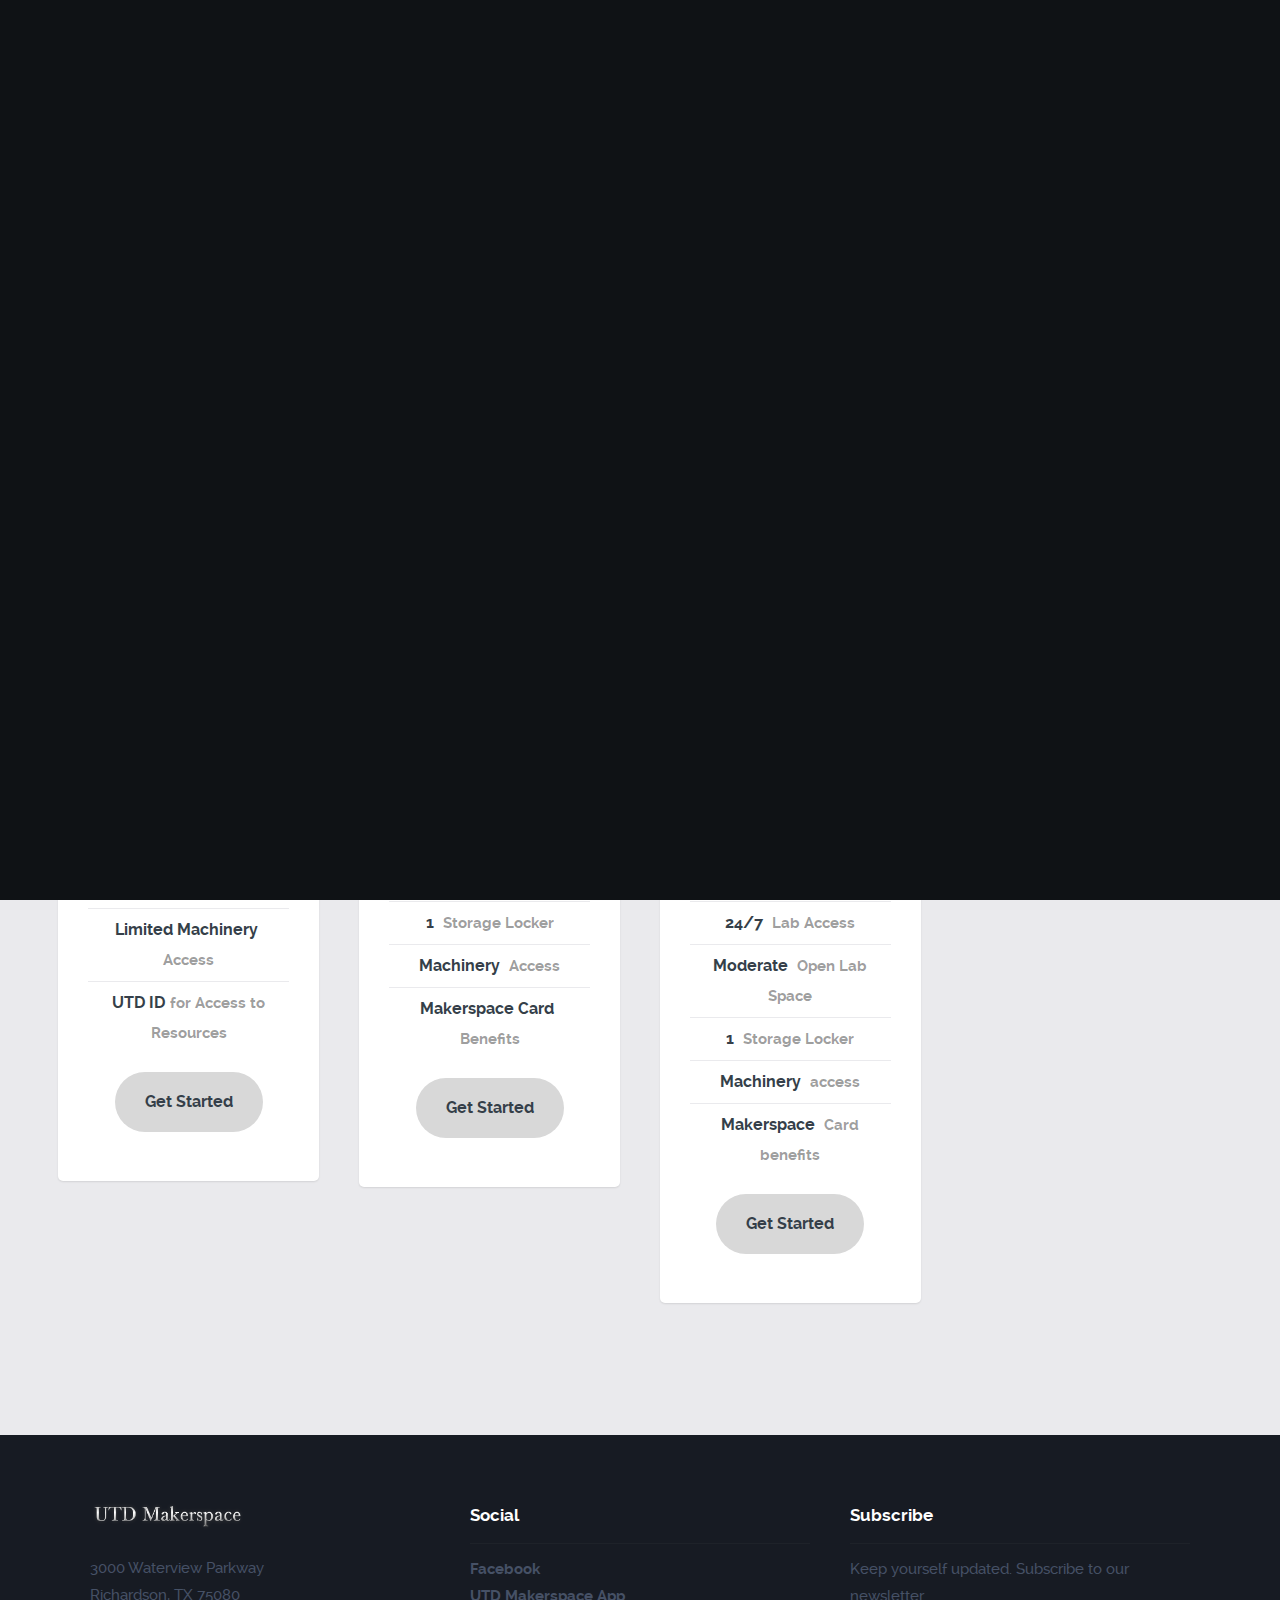
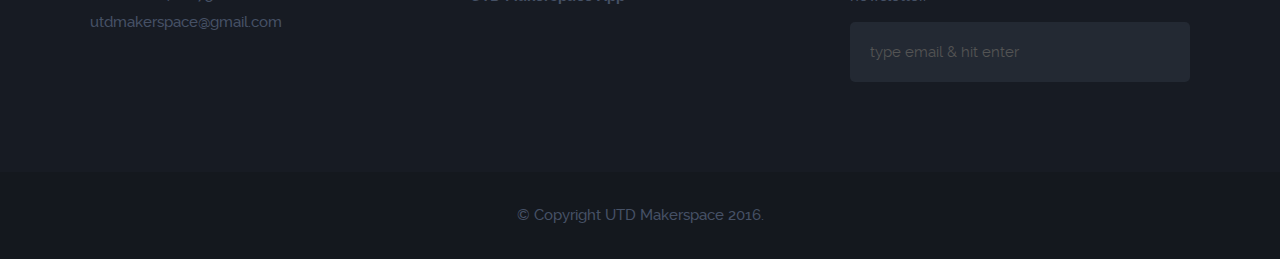
<file: STM.html>
<!DOCTYPE html>
<!--[if IE 8 ]><html class="no-js oldie ie8" lang="en"> <![endif]-->
<!--[if IE 9 ]><html class="no-js oldie ie9" lang="en"> <![endif]-->
<!--[if (gte IE 9)|!(IE)]><!--><html class="no-js" lang="en"> <!--<![endif]-->
<head>

   <!--- basic page needs
   ================================================== -->
   <meta charset="utf-8">
	<title>UTD Makerspace</title>
	<meta name="description" content="">  
	<meta name="author" content="">

   <!-- mobile specific metas
   ================================================== -->
	<meta name="viewport" content="width=device-width, initial-scale=1, maximum-scale=1">

 	<!-- CSS
   ================================================== -->
   <link rel="stylesheet" href="css/base.css">  
   <link rel="stylesheet" href="css/main.css">
   <link rel="stylesheet" href="css/vendor.css">     

   <!-- script
   ================================================== -->
	<script src="js/modernizr.js"></script>

   <!-- favicons
	================================================== -->
	<link rel="icon" type="image/png" href="alphabet-letters-U.png">

</head>

<body id="top">

	<!-- header 
   ================================================== -->
   <header>

   	<div class="row">

   		<div class="logo">
	         <a href="index.html">Lhander</a>
	      </div>

	   	<nav id="main-nav-wrap">
				<ul class="main-navigation">
					<li class="current"><a href="index.html" title="">Home</a></li>
					<li><a href="index.html#EventAnchor">Events</a>
					<li><a href="index.html#ServicesAnchor" title="">Services</a></li>
					<li><a href="index.html#faqAnchor" title="">FAQ</a></li>	
					<li class="with-sep"><a href="STM.html" title="">STM</a></li>
					<li><a href="projects.html" title="">Projects</a></li>
					<li class="highlight with-sep"><a href="http://orgsync.us12.list-manage1.com/subscribe?u=42b2ae48e2b0aa1db9ecc6339&id=40b7365fc8" title="">Sign Up</a></li>				
				</ul>
			</nav>

			<a class="menu-toggle" href="#"><span>Menu</span></a>
   		
   	</div>   	
   	
   </header> <!-- /header -->
   
    <!-- pricing
   ================================================== -->
   
<section id="pricing">

   	<div class="row section-intro">
   		<div class="col-twelve with-bottom-line">

   			<h1>Student Toolship Master (STM)</h1>

   			<p class="lead">As an STM, you can get to access the space, tools anytime and also train others to use tools.</p>
			<p class="lead">Must Complete 2 Bio-Raft and Machine Operation Traning Sessions for TCM</p>
			<p class="lead">Must Complete 7 Bio-Raft and Machine Operation Traning sessions for STM</p>

   		</div>   		
   	</div>

   	<div class="row pricing-content">

         <div class="pricing-tables block-1-4 group">

            <div class="bgrid"> 

            	<div class="price-block">

            		<div class="top-part">

	            		<h3 class="plan-title">Basic</h3>
		               <p class="plan-price"><sup>Free</sup></p>
		               

	            	</div>                

	               <div class="bottom-part">

	            		<ul class="features">
		                  <li><strong>Limited</strong> Open Lab Access</li>
		                  <li><strong>1</strong> Storage Locker</li>		                  
		                  <li><strong>Limited Machinery</strong> Access</li>		                  
		                  <li><strong>UTD ID</strong>for Access to Resources</li>
		               </ul>

		               <a class="button large" href="https://utd.bioraft.com">Get Started</a>

	            	</div>

            	</div>           	
                        
			   </div> <!-- /price-block -->

           <div class="bgrid">               

               <div class="price-block">

            		<div class="top-part">

	            		<h3 class="plan-title">Tool Certified Master (TCM)</h3>
		               <p class="plan-price"><sup>Free</sup></p>
		               

	            	</div>                

	               <div class="bottom-part">

	            		<ul class="features">
		                  <li><strong>24/7</strong> Lab Access</li>
		                  <li><strong>1</strong> Storage Locker</li>		                  
		                  <li><strong>Machinery</strong> Access</li>		                  
		                  <li><strong>Makerspace Card </strong>Benefits</li>
		               </ul>

		               <a class="button large" href="https://utd.bioraft.com">Get Started</a>

	            	</div>	            		                
            		
            	</div>                              

			   </div> <!-- /price-block --> 
			   
			<div class="bgrid">

            	<div class="price-block primary">

            		<div class="top-part" data-info="recommended">

	            		<h3 class="plan-title">Student Toolship Master(STM)</h3>
		               <p class="plan-price"><sup>Free</sup></p>


	            	</div>               

	               <div class="bottom-part">

	            		<ul class="features">
		                  <li><strong>Discounted</strong> 3D printing</li>
						  <li><strong>24/7</strong> Lab Access</li>
		                  <li><strong>Moderate</strong> Open Lab Space</li>
						  <li><strong>1</strong> Storage Locker</li>			                  
		                  <li><strong>Machinery</strong> access</li>		                  
		                  <li><strong>Makerspace</strong> Card benefits</li>
		               </ul>

		               <a class="button large" href="https://utd.bioraft.com">Get Started</a>

	            	</div>
            		
            	</div>            	                 

			  </div> <!-- /price-block -->

			                                 

			   </div> <!-- /price-block -->           

         </div> <!-- /pricing-tables --> 

      </div> <!-- /pricing-content --> 

   </section> <!-- /pricing --> 
   
<!-- footer
   ================================================== -->
   <footer>

   	<div class="footer-main">

   		<div class="row">  

	      	<div class="col-four tab-full mob-full footer-info">            

	            <div class="footer-logo"></div>

	            <p>
		        	3000 Waterview Parkway <br>
            	    Richardson, TX 75080 <br>
		        	 utdmakerspace@gmail.com  &nbsp; 
		        	</p>

		      </div> <!-- /footer-info -->


	      	<div class="col-four tab-1-3 mob-1-2 social-links">

	      		<h4>Social</h4>

	      		<ul>
	      			<li><a href="https://www.facebook.com/utdmakerspace/?ref=aymt_homepage_panel">Facebook</a></li>
					<li><a href="http://www.utdmaker.space/app.html">UTD Makerspace App</a></li>
				</ul>
	      	           	
	      	</div> <!-- /social --> 

	      	<div class="col-four tab-1-3 mob-full footer-subscribe">

	      		<h4>Subscribe</h4>

	      		<p>Keep yourself updated. Subscribe to our newsletter.</p>

	      		<div class="subscribe-form">
	      	
	      			<form id="mc-form" class="group" novalidate="true">

							<input type="email" value="" name="dEmail" class="email" id="mc-email" placeholder="type email &amp; hit enter" required=""> 
	   		
			   			<input type="submit" name="subscribe" >
		   	
		   				<label for="mc-email" class="subscribe-message"></label>
			
						</form>

	      		</div>	      		
	      	           	
	      	</div> <!-- /subscribe -->         

	      </div> <!-- /row -->

   	</div> <!-- /footer-main -->


      <div class="footer-bottom">

      	<div class="row">

      		<div class="col-twelve">
	      		<div class="copyright">
		         	<span>© Copyright UTD Makerspace 2016.</span>       	
		         </div>

		         <div id="go-top" style="display: block;">
		            <a class="smoothscroll" title="Back to Top" href="#top"><i class="icon ion-android-arrow-up"></i></a>
		         </div>         
	      	</div>

      	</div> <!-- /footer-bottom -->     	

      </div>

   </footer>  

   <div id="preloader"> 
    	<div id="loader"></div>
   </div> 

   <!-- Java Script
   ================================================== --> 
   <script src="js/jquery-1.11.3.min.js"></script>
   <script src="js/jquery-migrate-1.2.1.min.js"></script>
   <script src="js/plugins.js"></script>
   <script src="js/main.js"></script>

</body>

</html>
</file>
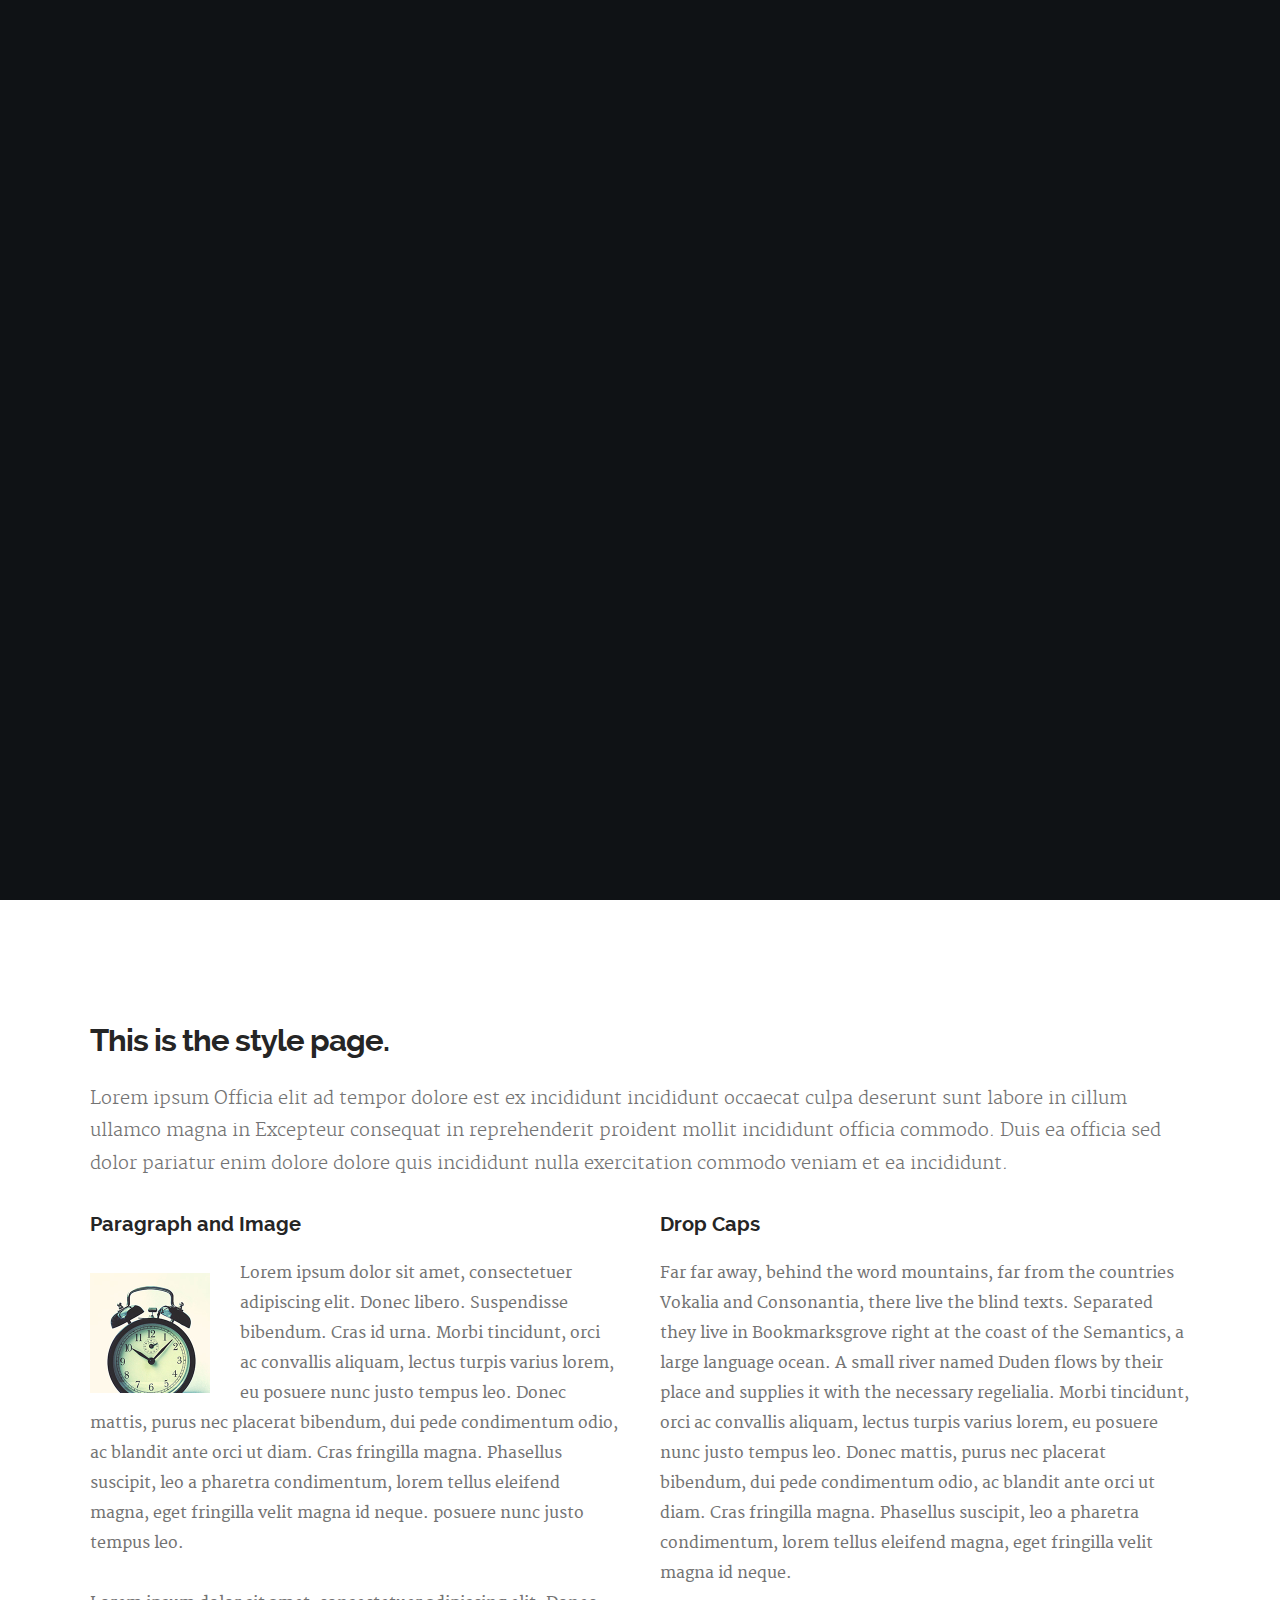
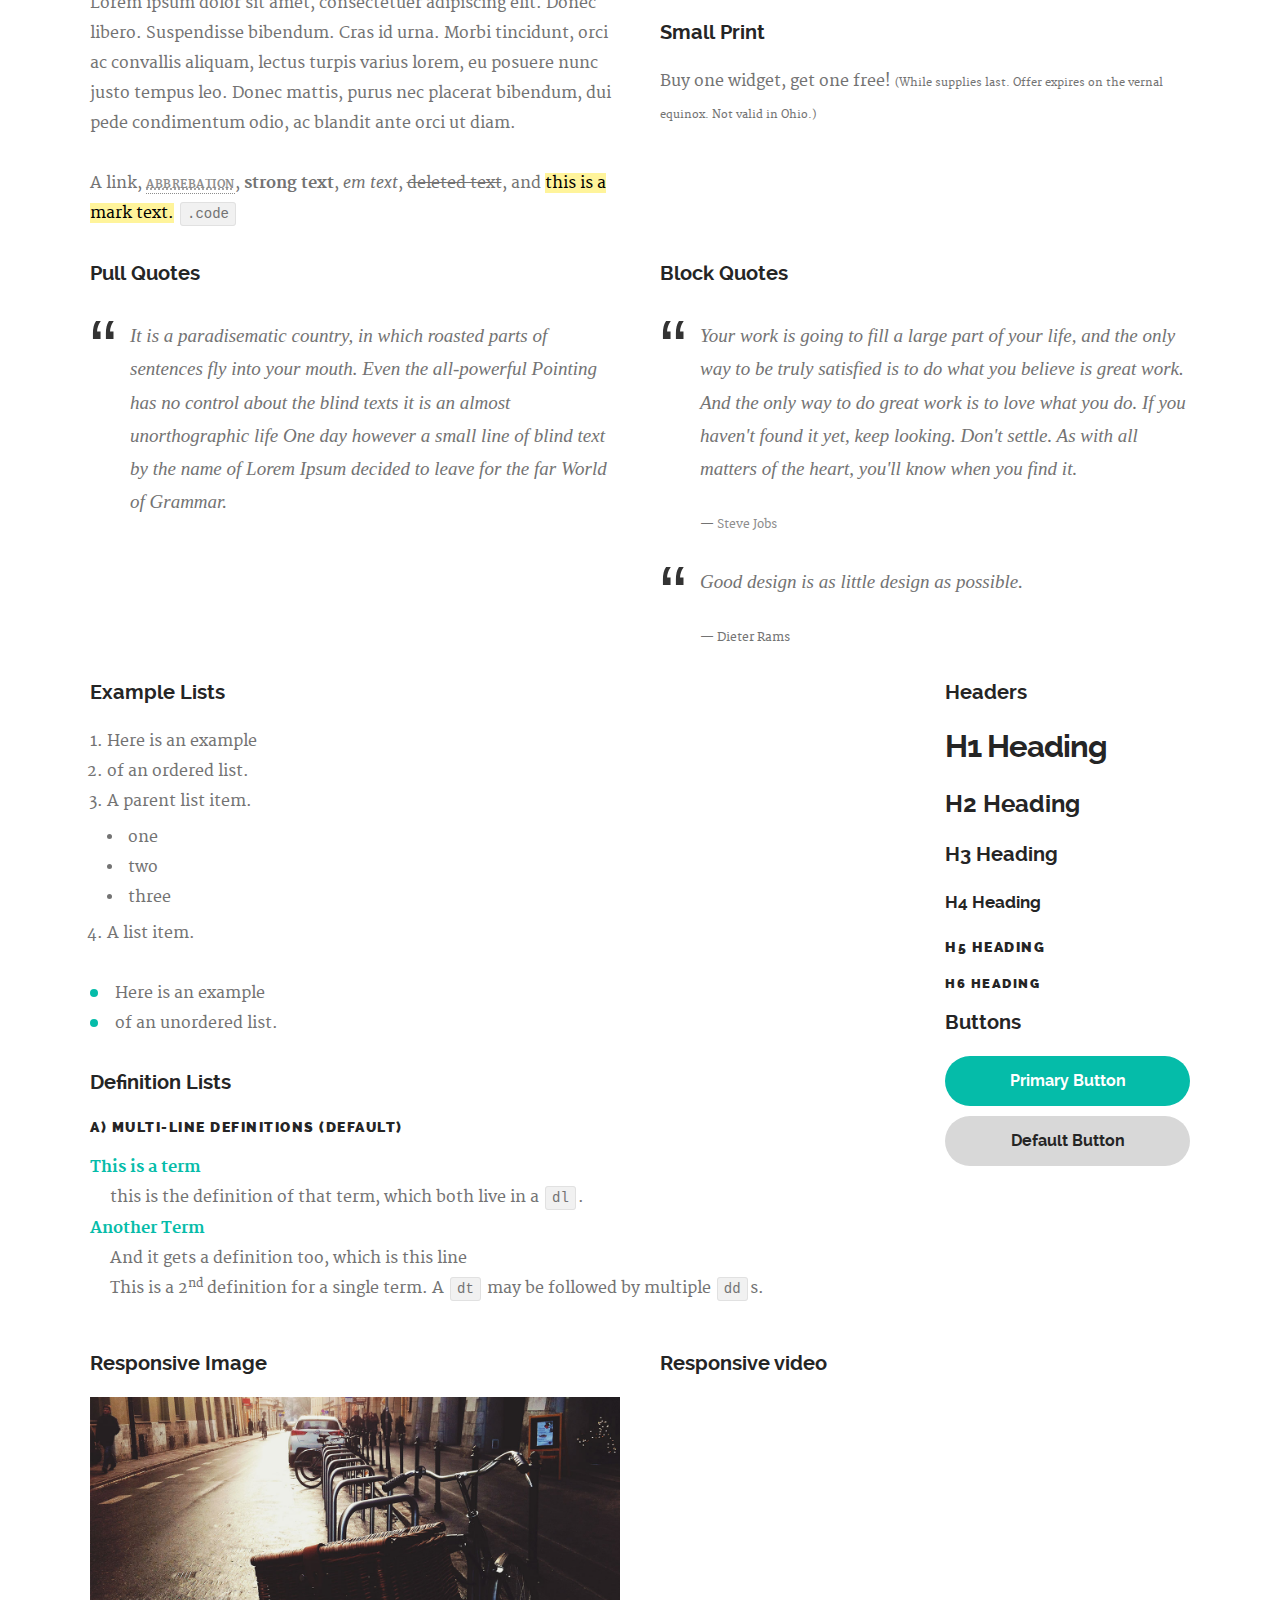
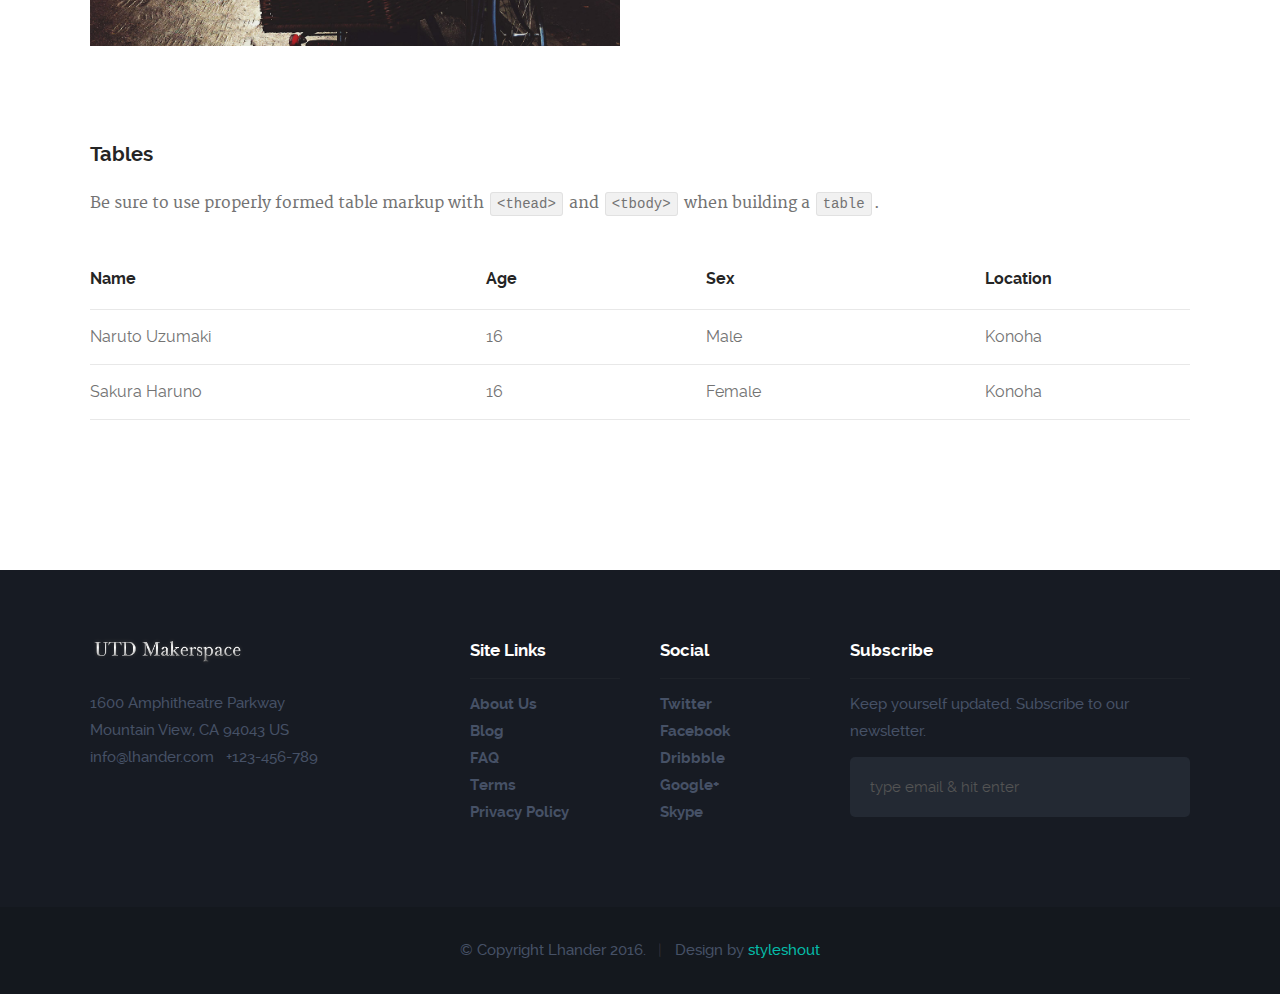
<file: styles.html>
<!DOCTYPE html>
<!--[if IE 8 ]><html class="no-js oldie ie8" lang="en"> <![endif]-->
<!--[if IE 9 ]><html class="no-js oldie ie9" lang="en"> <![endif]-->
<!--[if (gte IE 9)|!(IE)]><!--><html class="no-js" lang="en"> <!--<![endif]-->
<head>

   <!--- basic page needs
   ================================================== -->
   <meta charset="utf-8">
	<title>Lhander - Style Page</title>
	<meta name="description" content="">  
	<meta name="author" content="">

   <!-- mobile specific metas
   ================================================== -->
	<meta name="viewport" content="width=device-width, initial-scale=1, maximum-scale=1">

 	<!-- CSS
   ================================================== -->
   <link rel="stylesheet" href="css/base.css">  
   <link rel="stylesheet" href="css/main.css">
   <link rel="stylesheet" href="css/vendor.css">  

   <style type="text/css" media="screen">

   	#styles { 
   		background: white;
   		padding-top: 12rem;
   		padding-bottom: 12rem;
   	}
      	
   </style>   

   <!-- script
   ================================================== -->
	<script src="js/modernizr.js"></script>

   <!-- favicons
	================================================== -->
	<link rel="icon" type="image/png" href="favicon.png">

</head>

<body id="top">

	<!-- header 
   ================================================== -->
   <header>

   	<div class="row">

   		<div class="logo">
	         <a href="index.html">Lhander</a>
	      </div>

	   	<nav id="main-nav-wrap">
				<ul class="main-navigation">
					<li><a href="index.html#intro" title="">Home</a></li>
					<li><a href="index.html#process" title="">Process</a></li>
					<li><a href="index.html#features" title="">Features</a></li>
					<li><a href="index.html#pricing" title="">Pricing</a></li>
					<li><a href="index.html#faq" title="">FAQ</a></li>
					<li><a  href="styles.html" title="">styles</a></li>
					<li class="highlight with-sep"><a href="#" title="">Sign Up</a></li>					
				</ul>
			</nav>

			<a class="menu-toggle" href="#"><span>Menu</span></a>
   		
   	</div>   	
   	
   </header> <!-- /header -->

	<!-- intro section
   ================================================== -->
   <section id="intro">

   	<div class="shadow-overlay"></div>

   	<div class="intro-content">
   		<div class="row">

   			<div class="col-twelve">

	   			<div class='video-link'>
	   				<a href="#video-popup"><img src="images/play-button.png" alt=""></a>
	   			</div>

	   			<h5>Hello welcome to lhander.</h5>
	   			<h1>Our awesome app will make your life a lot easier.</h1>

	   			<a class="button stroke smoothscroll" href="#process" title="">Learn More</a>

	   		</div>  
   			
   		</div>   		 		
   	</div> 

   	<!-- Modal Popup
	   ========================================================= -->

      <div id="video-popup" class="popup-modal mfp-hide">

		   <div class="fluid-video-wrapper">
            <iframe src="http://player.vimeo.com/video/14592941?title=0&amp;byline=0&amp;portrait=0&amp;color=faec09" width="500" height="281" frameborder="0" webkitallowfullscreen mozallowfullscreen allowfullscreen></iframe> 
         </div>		     

         <a class="close-popup">Close</a>         

	   </div> <!-- /video-popup -->  	 	

   </section> <!-- /intro -->


   <!-- Process Section
   ================================================== -->
   <section id="styles">

   	<div class="row">

   		<div class="col-twelve tab-full">

   			<h1>This is the style page.</h1>

   			<p class="lead">Lorem ipsum Officia elit ad tempor dolore est ex incididunt incididunt occaecat culpa deserunt sunt labore in cillum ullamco magna in Excepteur consequat in reprehenderit proident mollit incididunt officia commodo.
   			Duis ea officia sed dolor pariatur enim dolore dolore quis incididunt nulla exercitation commodo veniam et ea incididunt.</p>   			

   		</div>

     	</div> <!-- /row -->

     	<div class="row">

     		<div class="col-six tab-full">

		      <h3>Paragraph and Image</h3>

		      <p><a href="#"><img width="120" height="120" class="pull-left" alt="sample-image" src="images/sample-image.jpg"></a>
		  		Lorem ipsum dolor sit amet, consectetuer adipiscing elit. Donec libero. Suspendisse bibendum.
		  		Cras id urna. Morbi tincidunt, orci ac convallis aliquam, lectus turpis varius lorem, eu
		  		posuere nunc justo tempus leo. Donec mattis, purus nec placerat bibendum, dui pede condimentum
		  		odio, ac blandit ante orci ut diam. Cras fringilla magna. Phasellus suscipit, leo a pharetra
		  		condimentum, lorem tellus eleifend magna, eget fringilla velit magna id neque.
		  		posuere nunc justo tempus leo. </p>

		  		<p>
		  		Lorem ipsum dolor sit amet, consectetuer adipiscing elit. Donec libero. Suspendisse bibendum.
		  		Cras id urna. Morbi tincidunt, orci ac convallis aliquam, lectus turpis varius lorem, eu
		  		posuere nunc justo tempus leo. Donec mattis, purus nec placerat bibendum, dui pede condimentum
		  		odio, ac blandit ante orci ut diam.	
 			   </p>

            <p>A <a href="#">link</a>,
  			   <abbr title="this really isn't a very good description">abbrebation</abbr>,
  			   <strong>strong text</strong>,
            <em>em text</em>,
  			   <del>deleted text</del>, and
            <mark>this is a mark text.</mark>
            <code>.code</code>
          	</p>

         </div>

         <div class="col-six tab-full">

            <h3>Drop Caps</h3>

	         <p class="drop-cap">Far far away, behind the word mountains, far from the countries Vokalia and Consonantia,
	         there live the blind texts. Separated they live in Bookmarksgrove right at the coast of the
	         Semantics, a large language ocean. A small river named Duden flows by their place and supplies it with the necessary regelialia. Morbi tincidunt, orci ac convallis aliquam, lectus turpis varius lorem, eu	posuere nunc justo tempus leo. Donec mattis, purus nec placerat bibendum, dui pede condimentum odio, ac blandit ante orci ut diam. Cras fringilla magna. Phasellus suscipit, leo a pharetra condimentum, lorem tellus eleifend magna, eget fringilla velit magna id neque.
		  		</p>

		      <h3>Small Print</h3>

		      <p>Buy one widget, get one free!
		  		<small>(While supplies last. Offer expires on the vernal equinox. Not valid in Ohio.)</small>
		  		</p>

		   </div>	         

		</div> <!-- /row -->

		<div class="row">

		  	<div class="col-six tab-full">

		      <h3>Pull Quotes</h3>

		      <aside class="pull-quote">
				   <blockquote>
					   <p>It is a paradisematic country, in which roasted parts of
		            sentences fly into your mouth. Even the all-powerful Pointing has no control about the blind
		            texts it is an almost unorthographic life One day however a small line of blind text by the name
		            of Lorem Ipsum decided to leave for the far World of Grammar.</p>
					</blockquote>
				</aside>

		   </div>

		   <div class="col-six tab-full">

		      <h3>Block Quotes</h3>

		      <blockquote cite="http://where-i-got-my-info-from.com">
				   <p>Your work is going to fill a large part of your life, and the only way to be truly satisfied is
		         to do what you believe is great work. And the only way to do great work is to love what you do.
		         If you haven't found it yet, keep looking. Don't settle. As with all matters of the heart, you'll know when you find it.
		         </p>
		
					<cite>
					   <a href="#">Steve Jobs</a>
					</cite>
			   </blockquote>

		      <blockquote>
		         <p>Good design is as little design as possible.</p>
		         <cite>Dieter Rams</cite>
		      </blockquote>

		   </div>

		</div> <!-- /row -->

		<div class="row half-bottom">

		 	<div class="col-nine tab-full">

		      <h3>Example Lists</h3>

		      <ol>
				   <li>Here is an example</li>
				   <li>of an ordered list.</li>
				   <li>A parent list item.
				   	<ul>
				   		<li>one</li>
				   		<li>two</li>
				   		<li>three</li>
				   	</ul>
				   </li>
				   <li>A list item.</li>
			   </ol>

		      <ul class="disc">
				   <li>Here is an example</li>
				   <li>of an unordered list.</li>
			   </ul>	

			   <h3>Definition Lists</h3>	            

		      <h5>a) Multi-line Definitions (default)</h5>

		      <dl>
				   <dt><strong>This is a term</strong></dt>
				      <dd>this is the definition of that term, which both live in a <code>dl</code>.</dd>
				   <dt><strong>Another Term</strong></dt>
				      <dd>And it gets a definition too, which is this line</dd>
				      <dd>This is a 2<sup>nd</sup> definition for a single term. A <code>dt</code> may be followed by multiple <code>dd</code>s.</dd>
			   </dl>

		   </div>

		   <div class="col-three tab-full">		                  

		      <h3>Headers</h3>

		      <h1>H1 Heading</h1>
		      <h2>H2 Heading</h2>
		      <h3>H3 Heading</h3>
		      <h4>H4 Heading</h4>
		      <h5>H5 Heading</h5>
		      <h6>H6 Heading</h6>

		      <h3>Buttons</h3>

		    	<p>
		     		<a class="button button-primary full-width" href="#">Primary Button</a>
		     		<a class="button full-width" href="#">Default Button</a>
		     	</p>

		   </div>

		</div> <!-- /row -->

		<div class="row half-bottom">

      	<div class="col-six tab-full">

      		<h3>Responsive Image</h3>

      		<p><img src="images/post-thumb-1.jpg"></p>

      	</div>

      	<div class="col-six tab-full">

      		<h3>Responsive video</h3>

      		<div class="fluid-video-wrapper">
                  <iframe src="http://player.vimeo.com/video/14592941?title=0&amp;byline=0&amp;portrait=0&amp;color=F64B39" width="500" height="281" frameborder="0" webkitallowfullscreen mozallowfullscreen allowfullscreen></iframe> 
            </div>

      	</div>
      	
      </div> <!-- /row -->

      <div class="row">

      	<div class="col-twelve">

      		<h3>Tables</h3>
      		<p>Be sure to use properly formed table markup with <code>&lt;thead&gt;</code> and <code>&lt;tbody&gt;</code> when building a <code>table</code>.</p>

      		<div class="table-responsive">

      			<table>
					  <thead>
					    <tr>
					      <th>Name</th>
					      <th>Age</th>
					      <th>Sex</th>
					      <th>Location</th>					    
					    </tr>
					  </thead>
					  <tbody>
					    <tr>
					      <td>Naruto Uzumaki</td>
					      <td>16</td>
					      <td>Male</td>
					      <td>Konoha</td>					    
					    </tr>
					    <tr>
					      <td>Sakura Haruno</td>
					      <td>16</td>
					      <td>Female</td>
					      <td>Konoha</td>			    
					    </tr>
					  </tbody>
					</table>

      		</div>     		

      	</div>
      	
      </div> <!--row -->      
   	
   </section> <!-- /styles -->


   <!-- footer
   ================================================== -->
   <footer>

   	<div class="footer-main">

   		<div class="row">  

	      	<div class="col-four tab-full mob-full footer-info">            

	            <div class="footer-logo"></div>

	            <p>
		        	1600 Amphitheatre Parkway<br>
            	Mountain View, CA 94043 US<br>
		        	info@lhander.com &nbsp; +123-456-789
		        	</p>

		      </div> <!-- /footer-info -->

	      	<div class="col-two tab-1-3 mob-1-2 site-links">

	      		<h4>Site Links</h4>

	      		<ul>
	      			<li><a href="#">About Us</a></li>
						<li><a href="#">Blog</a></li>
						<li><a href="#">FAQ</a></li>
						<li><a href="#">Terms</a></li>
						<li><a href="#">Privacy Policy</a></li>
					</ul>

	      	</div> <!-- /site-links -->  

	      	<div class="col-two tab-1-3 mob-1-2 social-links">

	      		<h4>Social</h4>

	      		<ul>
	      			<li><a href="#">Twitter</a></li>
						<li><a href="#">Facebook</a></li>
						<li><a href="#">Dribbble</a></li>
						<li><a href="#">Google+</a></li>
						<li><a href="#">Skype</a></li>
					</ul>
	      	           	
	      	</div> <!-- /social --> 

	      	<div class="col-four tab-1-3 mob-full footer-subscribe">

	      		<h4>Subscribe</h4>

	      		<p>Keep yourself updated. Subscribe to our newsletter.</p>

	      		<div class="subscribe-form">
	      	
	      			<form id="mc-form" class="group" novalidate="true">

							<input type="email" value="" name="dEmail" class="email" id="mc-email" placeholder="type email &amp; hit enter" required=""> 
	   		
			   			<input type="submit" name="subscribe" >
		   	
		   				<label for="mc-email" class="subscribe-message"></label>
			
						</form>

	      		</div>	      		
	      	           	
	      	</div> <!-- /subscribe -->         

	      </div> <!-- /row -->

   	</div> <!-- /footer-main -->


      <div class="footer-bottom">

      	<div class="row">

      		<div class="col-twelve">
	      		<div class="copyright">
		         	<span>© Copyright Lhander 2016.</span> 
		         	<span>Design by <a href="http://www.styleshout.com/">styleshout</a></span>		         	
		         </div>

		         <div id="go-top" style="display: block;">
		            <a class="smoothscroll" title="Back to Top" href="#top"><i class="icon ion-android-arrow-up"></i></a>
		         </div>         
	      	</div>

      	</div> <!-- /footer-bottom -->     	

      </div>

   </footer>  

   <div id="preloader"> 
    	<div id="loader"></div>
   </div> 

   <!-- Java Script
   ================================================== --> 
   <script src="js/jquery-1.11.3.min.js"></script>
   <script src="js/jquery-migrate-1.2.1.min.js"></script>
   <script src="js/plugins.js"></script>
   <script src="js/main.js"></script>

</body>

</html>
</file>
<file: css/base.css>
/**
 * =================================================================== 
 *
 *  Lhander v1.0 Base Stylesheet
 *  url: styleshout.com
 *  01-11-2016
 *
 * =================================================================== 
 */

/** 
 * ===================================================================
 * reset - normalize.css v3.0.2 | MIT License | git.io/normalize
 *
 * ------------------------------------------------------------------- 
 */

html {
	font-family: sans-serif;
	-ms-text-size-adjust: 100%;
	-webkit-text-size-adjust: 100%;
}
body {
	margin: 0;
}
article,
aside,
details,
figcaption,
figure,
footer,
header,
hgroup,
main,
menu,
nav,
section,
summary {
	display: block;
}
audio, canvas, progress, video {
	display: inline-block;
	vertical-align: baseline;
}
audio:not([controls]) {
	display: none;
	height: 0;
}
[hidden], template {
	display: none;
}
a {
	background: transparent;
}
a:active, a:hover {
	outline: 0;
}
abbr[title] {
	border-bottom: 1px dotted;
}
b, strong {
	font-weight: bold;
}
dfn {
	font-style: italic;
}
h1 {
	font-size: 2em;
	margin: 0.67em 0;
}
mark {
	background: #ff0;
	color: #000;
}
small {
	font-size: 80%;
}
sub, sup {
	font-size: 75%;
	line-height: 0;
	position: relative;
	vertical-align: baseline;
}
sup {
	top: -0.5em;
}
sub {
	bottom: -0.25em;
}
img {
	border: 0;
}
svg:not(:root) {
	overflow: hidden;
}
figure {
	margin: 1em 40px;
}
hr {
	-moz-box-sizing: content-box;
	box-sizing: content-box;
	height: 0;
}
pre {
	overflow: auto;
}
code, kbd, pre, samp {
	font-family: monospace, monospace;
	font-size: 1em;
}
button, input, optgroup, select, textarea {
	color: inherit;
	font: inherit;
	margin: 0;
}
button {
	overflow: visible;
}
button, select {
	text-transform: none;
}
button,
html input[type="button"],
input[type="reset"],
input[type="submit"] {
	-webkit-appearance: button;
	cursor: pointer;
}
button[disabled], html input[disabled] {
	cursor: default;
}
button::-moz-focus-inner, input::-moz-focus-inner {
	border: 0;
	padding: 0;
}
input {
	line-height: normal;
}
input[type="checkbox"], input[type="radio"] {
	box-sizing: border-box;
	padding: 0;
}
input[type="number"]::-webkit-inner-spin-button,
input[type="number"]::-webkit-outer-spin-button {
	height: auto;
}
input[type="search"] {
	-webkit-appearance: textfield;
	-moz-box-sizing: content-box;
	-webkit-box-sizing: content-box;
	box-sizing: content-box;
}
input[type="search"]::-webkit-search-cancel-button,
input[type="search"]::-webkit-search-decoration {
	-webkit-appearance: none;
}
fieldset {
	border: 1px solid #c0c0c0;
	margin: 0 2px;
	padding: 0.35em 0.625em 0.75em;
}
legend {
	border: 0;
	padding: 0;
}
textarea {
	overflow: auto;
}
optgroup {
	font-weight: bold;
}
table {
	border-collapse: collapse;
	border-spacing: 0;
}
td, th {
	padding: 0;
}

/** 
 * ===================================================================
 * basic/base setup styles 
 *
 * ------------------------------------------------------------------- 
 */

html {
	font-size: 62.5%;
	box-sizing: border-box;
}
*, *::before, *::after {
	box-sizing: inherit;
}
body {
	font-weight: normal;
	line-height: 1;
	text-rendering: optimizeLegibility;
	word-wrap: break-word;
	-webkit-overflow-scrolling: touch;
	-webkit-text-size-adjust: none;
}
body, input, button {
	-moz-osx-font-smoothing: grayscale;
	-webkit-font-smoothing: antialiased;
}

/**
 * Media
 * -
 */

img, video {
	max-width: 100%;
	height: auto;
}

/**
 * Typography resets
 * -
 */

div, dl, dt, dd, ul, ol, li, h1, h2, h3, h4, h5, h6, pre, form, p, blockquote, th, td {
	margin: 0;
	padding: 0;
}
h1, h2, h3, h4, h5, h6 {
	-webkit-font-variant-ligatures: common-ligatures;
	-moz-font-variant-ligatures: common-ligatures;
	font-variant-ligatures: common-ligatures;
	text-rendering: optimizeLegibility;
}
em, i {
	font-style: italic;
	line-height: inherit;
}
strong, b {
	font-weight: bold;
	line-height: inherit;
}
small {
	font-size: 60%;
	line-height: inherit;
}
ol, ul {
	list-style: none;
}
li {
	display: block;
}

/**
 * links
 * -
 */

a {
	text-decoration: none;
	line-height: inherit;
}
a img {
	border: none;
}

/**
 * inputs
 * -
 */

fieldset {
	margin: 0;
	padding: 0;
}
input[type="email"],
input[type="number"],
input[type="search"],
input[type="text"],
input[type="tel"],
input[type="url"],
input[type="password"],
textarea {
	-webkit-appearance: none;
	-moz-appearance: none;
	-ms-appearance: none;
	-o-appearance: none;
	appearance: none;
}

/** 
 * ===================================================================
 * grid
 *
 * ------------------------------------------------------------------- 
 */

.row {
	width: 94%;
	max-width: 1140px;
	margin: 0 auto;
}
.row:before, .row:after {
	content: "";
	display: table;
}
.row:after {
	clear: both;
}
.row .row {
	width: auto;
	max-width: none;
	margin-left: -20px;
	margin-right: -20px;
}
[class*="col-"], .bgrid {
	float: left;
}
[class*="col-"] + [class*="col-"]:last-child {
	float: right;
}
[class*="col-"] {
	padding: 0 20px;
}
.col-one {
	width: 8.33333%;
}
.col-two, .col-1-6 {
	width: 16.66667%;
}
.col-three, .col-1-4 {
	width: 25%;
}
.col-four, .col-1-3 {
	width: 33.33333%;
}
.col-five {
	width: 41.66667%;
}
.col-six, .col-1-2 {
	width: 50%;
}
.col-seven {
	width: 58.33333%;
}
.col-eight, .col-2-3 {
	width: 66.66667%;
}
.col-nine, .col-3-4 {
	width: 75%;
}
.col-ten, .col-5-6 {
	width: 83.33333%;
}
.col-eleven {
	width: 91.66667%;
}
.col-twelve, .col-full {
	width: 100%;
}

/**
 * small screens
 * --------------------------------------------------------------- 
 */

@media screen and (max-width:1024px) {
	.row .row {
		margin-left: -18px;
		margin-right: -18px;
	}
	[class*="col-"] {
		padding: 0 18px;
	}
}

/**
 * tablets
 * --------------------------------------------------------------- 
 */

@media screen and (max-width:768px) {
	.row {
		width: auto;
		padding-left: 30px;
		padding-right: 30px;
	}
	.row .row {
		padding-left: 0;
		padding-right: 0;
		margin-left: -15px;
		margin-right: -15px;
	}
	[class*="col-"] {
		padding: 0 15px;
	}
	.tab-1-4 {
		width: 25%;
	}
	.tab-1-3 {
		width: 33.33333%;
	}
	.tab-1-2 {
		width: 50%;
	}
	.tab-2-3 {
		width: 66.66667%;
	}
	.tab-3-4 {
		width: 75%;
	}
	.tab-full {
		width: 100%;
	}
}

/**
 * large mobile devices
 * --------------------------------------------------------------- 
 */

@media screen and (max-width:600px) {
	.row {
		padding-left: 25px;
		padding-right: 25px;
	}
	.row .row {
		margin-left: -10px;
		margin-right: -10px;
	}
	[class*="col-"] {
		padding: 0 10px;
	}
	.mob-1-4 {
		width: 25%;
	}
	.mob-1-2 {
		width: 50%;
	}
	.mob-3-4 {
		width: 75%;
	}
	.mob-full {
		width: 100%;
	}
}

/**
 * small mobile devices
 * --------------------------------------------------------------- 
 */

@media screen and (max-width:400px) {
	.row {
		padding-left: 30px;
		padding-right: 30px;
	}
	.row .row {
		padding-left: 0;
		padding-right: 0;
		margin-left: 0;
		margin-right: 0;
	}
	[class*="col-"] {
		width: 100% !important;
		float: none !important;
		clear: both !important;
		margin-left: 0;
		margin-right: 0;
		padding: 0;
	}
	[class*="col-"] + [class*="col-"]:last-child {
		float: none;
	}
}

/** 
 * ===================================================================
 * block grids 
 *
 * ------------------------------------------------------------------- 
 */

.block-1-6 .bgrid {
	width: 16.66667%;
}
.block-1-4 .bgrid {
	width: 25%;
}
.block-1-3 .bgrid {
	width: 33.33333%;
}
.block-1-2 .bgrid {
	width: 50%;
}

/**
 * Clearing for block grid columns. Allow columns with 
 * different heights to align properly.
 */

.block-1-6 .bgrid:nth-child(6n+1),
.block-1-4 .bgrid:nth-child(4n+1),
.block-1-3 .bgrid:nth-child(3n+1),
.block-1-2 .bgrid:nth-child(2n+1) {
	clear: both;
}

/**
 * small screens
 * --------------------------------------------------------------- 
 */
@media screen and (max-width:1024px) {
	.block-s-1-6 .bgrid {
		width: 16.66667%;
	}
	.block-s-1-4 .bgrid {
		width: 25%;
	}
	.block-s-1-3 .bgrid {
		width: 33.33333%;
	}
	.block-s-1-2 .bgrid {
		width: 50%;
	}
	.block-s-full .bgrid {
		width: 100%;
		clear: both;
	}
	[class*="block-s-"] .bgrid:nth-child(n) {
		clear: none;
	}
	.block-s-1-6 .bgrid:nth-child(6n+1),
	.block-s-1-4 .bgrid:nth-child(4n+1),
	.block-s-1-3 .bgrid:nth-child(3n+1),
	.block-s-1-2 .bgrid:nth-child(2n+1) {
		clear: both;
	}
}

/**
 * tablets
 * --------------------------------------------------------------- 
 */
@media screen and (max-width:768px) {
	.block-tab-1-6 .bgrid {
		width: 16.66667%;
	}
	.block-tab-1-4 .bgrid {
		width: 25%;
	}
	.block-tab-1-3 .bgrid {
		width: 33.33333%;
	}
	.block-tab-1-2 .bgrid {
		width: 50%;
	}
	.block-tab-full .bgrid {
		width: 100%;
		clear: both;
	}
	[class*="tab-bgrid-"] .bgrid:nth-child(n) {
		clear: none;
	}
	.block-tab-1-6 .bgrid:nth-child(6n+1),
	.block-tab-1-4 .bgrid:nth-child(4n+1),
	.block-tab-1-3 .bgrid:nth-child(3n+1),
	.block-tab-1-2 .bgrid:nth-child(2n+1) {
		clear: both;
	}
}

/**
 * mobile devices
 * --------------------------------------------------------------- 
 */
@media screen and (max-width:600px) {
	.block-mob-1-6 .bgrid {
		width: 16.66667%;
	}
	.block-mob-1-4 .bgrid {
		width: 25%;
	}
	.block-mob-1-3 .bgrid {
		width: 33.33333%;
	}
	.block-mob-1-2 .bgrid {
		width: 50%;
	}
	.block-mob-full .bgrid {
		width: 100%;
		clear: both;
	}
	[class*="mob-bgrid-"] .bgrid:nth-child(n) {
		clear: none;
	}
	.block-mob-1-6 .bgrid:nth-child(6n+1),
	.block-mob-1-4 .bgrid:nth-child(4n+1),
	.block-mob-1-3 .bgrid:nth-child(3n+1),
	.block-mob-1-2 .bgrid:nth-child(2n+1) {
		clear: both;
	}
}

/**
 * stack on small mobile devices
 * --------------------------------------------------------------- 
 */

@media screen and (max-width:400px) {
	.stack .bgrid {
		width: 100% !important;
		float: none !important;
		clear: both !important;
		margin-left: 0;
		margin-right: 0;
	}
}

/** 
 * ===================================================================
 * MISC 
 *
 * ------------------------------------------------------------------- 
 */

/**
 * Clearing - (http://nicolasgallagher.com/micro-clearfix-hack/
 * -
 */

.group:before, .group:after {
	content: "";
	display: table;
}
.group:after {
	clear: both;
}

/**
 * Misc Helper Styles 
 * -
 */
 
.hide { display: none; }
.invisible { visibility: hidden; }
.antialiased {
	-webkit-font-smoothing: antialiased;
	-moz-osx-font-smoothing: grayscale;
}
.remove-bottom { margin-bottom: 0; }
.half-bottom { margin-bottom: 1.5rem !important; }
.add-bottom { margin-bottom: 3rem !important; }
.no-border { border: none; }
.full-width { width: 100%; }
.text-center { text-align: center; }
.text-left { text-align: left; }
.text-right { text-align: right; }
.pull-left { float: left; }
.pull-right { float: right; }
.align-center {
	margin-left: auto;
	margin-right: auto;
	text-align: center;
}

/*# sourceMappingURL=base.css.map */
</file>
<file: css/main.css>
/**
 * =================================================================== 
 *
 *  Lhander v1.0 Main Stylesheet
 *  url: styleshout.com
 *  01-11-2016
 * -------------------------------------------------------------------
 *
 *	TOC:
 *	01. webfonts and iconfonts 
 *	02. base style overrides
 * 03. preloader
 * 04. forms
 * 05. buttons
 * 06. common styles
 * 07. header styles
 * 08. intro section
 * 09. process section
 * 10. features section
 * 11. pricing section
 * 12. testimomials section 
 * 13. faq section 
 *	14. ad-section 
 *	15. call-to-action section
 *	16. footer
 *
 * =================================================================== 
 */

/** 
 * ===================================================================
 * webfonts and iconfonts 
 *
 * ------------------------------------------------------------------- 
 */

@import url("fonts.css");
@import url("ionicons/css/ionicons.min.css");
@import url("micons/micons.css");

/** 
 * ===================================================================
 * base style overrides
 *
 * ------------------------------------------------------------------- 
 */

html {
	font-size: 10px;
}
@media only screen and (max-width:1024px) {
	html {
		font-size: 9.375px;
	}
}
@media only screen and (max-width:768px) {
	html {
		font-size: 10px;
	}
}
@media only screen and (max-width:400px) {
	html {
		font-size: 9.375px;
	}
}

html, body {
	height: 100%;
}
body {
	background: #14181E;
	font-family: "merriweather-regular", serif;
	font-size: 1.6rem;
	line-height: 3rem;
	color: #737373;
}

/**
 * links 
 * -
 */

a, a:visited ,a:hover, a:active{
	color:inherit;
}

/**
 * typography  
 * -
 */

h1, h2, h3, h4, h5, h6, .h01, .h02, .h03, .h04, .h05, .h06 {
	font-family: "raleway-bold", sans-serif;
	color: #252525;
	font-style: normal;
	text-rendering: optimizeLegibility;
	margin-bottom: 2.1rem;
}
h3, .h03, h4, .h04 {
	margin-bottom: 1.8rem;
}
h5, .h05, h6, .h06 {
	font-family: "raleway-heavy";
	margin-bottom: 1.2rem;
}

h1, .h01 {
	font-size: 3.1rem;
	line-height: 1.35;
	letter-spacing: -.1rem;
}
@media only screen and (max-width:600px) {
	h1, .h01 {
		font-size: 2.6rem;
		letter-spacing: -.07rem;
	}
}

h2, .h02 {
	font-size: 2.4rem;
	line-height: 1.25;
}
h3, .h03 {
	font-size: 2rem;
	line-height: 1.5;
}
h4, .h04 {
	font-size: 1.7rem;
	line-height: 1.76;
}
h5, .h05 {
	font-size: 1.4rem;
	line-height: 1.7;
	text-transform: uppercase;
	letter-spacing: .15rem;
}
h6, .h06 {
	font-size: 1.3rem;
	line-height: 1.85;
	text-transform: uppercase;
	letter-spacing: .15rem;
}

p img {
	margin: 0;
}
p.lead {
	font-family: "merriweather-light", serif;
	font-size: 1.8rem;
	line-height: 1.8;
	color: #737373;
}
@media only screen and (max-width:768px) {
	p.lead {
		font-size: 1.7rem;
	}
}

em, i, strong, b {
	font-size: 1.6rem;
	line-height: 3rem;
	font-style: normal;
	font-weight: normal;
}
em, i {
	font-family: "merriweather-italic", serif;
}
strong, b {
	font-family: "merriweather-bold", serif;
}
small {
	font-size: 1.1rem;
	line-height: inherit;
}
blockquote {
	margin: 3rem 0;
	padding-left: 4rem;
	position: relative;
}
blockquote:before {
	content: "\201C";
	font-size: 8rem;
	line-height: 0px;
	margin: 0;
	color: #333;
	font-family: arial, sans-serif;
	position: absolute;
	top: 3rem;
	left: 0;
}
blockquote p {
	font-family: georgia, serif;
	font-style: italic;
	padding: 0;
	font-size: 1.9rem;
	line-height: 1.75;
}
blockquote cite {
	display: block;
	font-size: 1.2rem;
	font-style: normal;
	line-height: 1.65;
}
blockquote cite:before {
	content: "\2014 \0020";
}
blockquote cite a, blockquote cite a:visited {
	color: #8d8d8d;
	border: none;
}
abbr {
	font-family: "merriweather-bold", serif;
	font-variant: small-caps;
	text-transform: lowercase;
	letter-spacing: .05rem;
	color: #8d8d8d;
}
var, kbd, samp, code, pre {
	font-family: Consolas, "Andale Mono", Courier, "Courier New", monospace;
}
pre {
	padding: 2.4rem 3rem 3rem;
	background: #F1F1F1;
}
code {
	font-size: 1.4rem;
	margin: 0 .2rem;
	padding: .3rem .6rem;
	white-space: nowrap;
	background: #F1F1F1;
	border: 1px solid #E1E1E1;
	border-radius: 3px;
}
pre > code {
	display: block;
	white-space: pre;
	line-height: 2;
	padding: 0;
	margin: 0;
}
pre.prettyprint > code {
	border: none;
}
del {
	text-decoration: line-through;
}
abbr[title], dfn[title] {
	border-bottom: 1px dotted;
	cursor: help;
}
mark {
	background: #FFF49B;
	color: #000;
}
hr {
	border: solid #cfcfd5;
	border-width: 1px 0 0;
	clear: both;
	margin: 2.4rem 0 1.5rem;
	height: 0;
}

/**
 * Lists  
 * -
 */

ol {
	list-style: decimal;
}
ul {
	list-style: disc;
}
li {
	display: list-item;
}
ol, ul {
	margin-left: 1.7rem;
}
ul li {
	padding-left: .4rem;
}
ul ul, ul ol, ol ol, ol ul {
	margin: .6rem 0 .6rem 1.7rem;
}
ul.disc li {
	display: list-item;
	list-style: none;
	padding: 0 0 0 .8rem;
	position: relative;
}
ul.disc li::before {
	content: "";
	display: inline-block;
	width: 8px;
	height: 8px;
	border-radius: 50%;
	background: #05bca9;
	position: absolute;
	left: -17px;
	top: 11px;
	vertical-align: middle;
}
dt {
	margin: 0;
	color: #05bca9;
}
dd {
	margin: 0 0 0 2rem;
}

/**
 * tables  
 * -
 */

table {
	border-width: 0;
	width: 100%;
	max-width: 100%;
	font-family: "raleway-regular", sans-serif;
}
th, td {
	padding: 1.5rem 3rem;
	text-align: left;
	border-bottom: 1px solid #E8E8E8;
}
th {
	color: #252525;
	font-family: "raleway-bold", sans-serif;
}
td {
	line-height: 1.5;
}
th:first-child, td:first-child {
	padding-left: 0;
}
th:last-child, td:last-child {
	padding-right: 0;
}
.table-responsive {
	overflow-x: auto;
	-webkit-overflow-scrolling: touch;
}

/**
 * Spacing  
 * -
 */

button, .button {
	margin-bottom: 1.2;
}
fieldset {
	margin-bottom: 1.5rem;
}
input,
textarea,
select,
pre,
blockquote,
figure,
table,
p,
ul,
ol,
dl,
form,
.fluid-video-wrapper,
.iw-custom-select {
	margin-bottom: 3rem;
}

/**
 * floated image  
 * -
 */

img.pull-right {
	margin: 1.5rem 0 0 3rem;
}
img.pull-left {
	margin: 1.5rem 3rem 0 0;
}

/**
 * block grids paddings 
 * -
 */

.bgrid {
	padding: 0 20px;
}
@media only screen and (max-width:1024px) {
	.bgrid {
		padding: 0 18px;
	}
}
@media only screen and (max-width:768px) {
	.bgrid {
		padding: 0 15px;
	}
}
@media only screen and (max-width:600px) {
	.bgrid {
		padding: 0 10px;
	}
}
@media only screen and (max-width:400px) {
	.bgrid {
		padding: 0;
	}
}


/** 
 * ===================================================================
 * preloader
 *
 * ------------------------------------------------------------------- 
 */

#preloader {
	position: fixed;
	top: 0;
	left: 0;
	right: 0;
	bottom: 0;
	background: #0F1215;
	z-index: 9999999;
	height: 100%;
	width: 100%;
}
.no-js #preloader, .oldie #preloader {
	display: none;
}
#loader {
	position: absolute;
	left: 50%;
	top: 50%;
	width: 60px;
	height: 60px;
	margin-left: -30px;
	margin-top: -30px;
	padding: 0;
	background-color: #05bca9;
	border-radius: 100%;
	-webkit-animation: sk-scaleout 1.0s infinite ease-in-out;
	animation: sk-scaleout 1.0s infinite ease-in-out;
}
@-webkit-keyframes sk-scaleout {
	0% {
		-webkit-transform: scale(0);
	}
	100% {
		-webkit-transform: scale(1);
		opacity: 0;
	}
}
@keyframes sk-scaleout {
	0% {
		-webkit-transform: scale(0);
		transform: scale(0);
	}
	100% {
		-webkit-transform: scale(1);
		transform: scale(1);
		opacity: 0;
	}
}


/** 
 * ===================================================================
 * forms
 *
 * ------------------------------------------------------------------- 
 */

fieldset {
	border: none;
}
input[type="email"],
input[type="number"],
input[type="search"],
input[type="text"],
input[type="tel"],
input[type="url"],
input[type="password"],
textarea,
select {
	display: block;
	height: 6rem;
	padding: 1.5rem 2rem;
	border: 0;
	outline: none;
	vertical-align: middle;
	color: #737373;
	font-family: "merriweather-regular", sans-serif;
	font-size: 1.5rem;
	line-height: 3rem;
	border-radius: 3px;
	background: #FFFFFF;
	max-width: 100%;
	border: 1px solid #d5d5d5;
	-moz-transition: all 0.3s ease-in-out;
	-o-transition: all 0.3s ease-in-out;
	-webkit-transition: all 0.3s ease-in-out;
	-ms-transition: all 0.3s ease-in-out;
	transition: all 0.3s ease-in-out;
}
.ss-custom-select {
	position: relative;
	padding: 0;
	display: inline-block;
}
.ss-custom-select select {
	-webkit-appearance: none;
	-moz-appearance: none;
	-ms-appearance: none;
	-o-appearance: none;
	appearance: none;
	text-indent: 0.01px;
	text-overflow: '';
	margin: 0;
	line-height: 3rem;
	vertical-align: middle;
	padding-right: 4rem;
}
.ss-custom-select select option {
	padding-left: 2rem;
	padding-right: 2rem;
}
.ss-custom-select select::-ms-expand {
	display: none;
}
.ss-custom-select::after {
	content: '\f123';
	font-family: 'Ionicons';
	position: absolute;
	top: 50%;
	right: 18px;
	margin-top: -10px;
	bottom: auto;
	width: 20px;
	height: 20px;
	line-height: 20px;
	font-size: 15px;
	text-align: center;
	pointer-events: none;
	color: #252525;
}
textarea {
	min-height: 25rem;
}
input[type="email"]:focus,
input[type="number"]:focus,
input[type="search"]:focus,
input[type="text"]:focus,
input[type="tel"]:focus,
input[type="url"]:focus,
input[type="password"]:focus,
textarea:focus,
select:focus {
	color: #000000;
	background: #f4fffe;
	border: 1px solid #d2fef9;
}
label, legend {
	font-family: "merriweather-bold", sans-serif;
	font-size: 1.4rem;
	margin-bottom: .6rem;
	color: #404040;
	display: block;
}
label span, legend span {
	color: #05bca9;
}
input[type="checkbox"], input[type="radio"] {
	display: inline;
}

/**
 * Style Placeholder Text  
 * -
 */

::-webkit-input-placeholder {
	color: #a1a1a1;
}
:-moz-placeholder {
	/* Firefox 18- */
	color: #a1a1a1;
}
::-moz-placeholder {
	/* Firefox 19+ */
	color: #a1a1a1;
}
:-ms-input-placeholder {
	color: #a1a1a1;
}
.placeholder {
	color: #a1a1a1 !important;
}


/** 
 * ===================================================================
 * buttons
 *
 * ------------------------------------------------------------------- 
 */

.button,
button,
input[type="submit"],
input[type="reset"],
input[type="button"] {
	display: inline-block;
	font-family: "raleway-bold", sans-serif;
	font-size: 1.6rem;
	height: 5rem;
	line-height: 5rem;
	padding: 0 3rem;
	margin: 0 .3rem 1rem 0;
	background: #d8d8d8;
	color: #252525;
	text-decoration: none;
	cursor: pointer;
	text-align: center;
	white-space: nowrap;
	border: none;
	border-radius: 1000px;
	-moz-transition: all 0.3s ease-in-out;
	-o-transition: all 0.3s ease-in-out;
	-webkit-transition: all 0.3s ease-in-out;
	-ms-transition: all 0.3s ease-in-out;
	transition: all 0.3s ease-in-out;
}
.button:hover,
button:hover,
input[type="submit"]:hover,
input[type="reset"]:hover,
input[type="button"]:hover,
.button:focus,
button:focus,
input[type="submit"]:focus,
input[type="reset"]:focus,
input[type="button"]:focus {
	background: #bebebe;
	color: #FFFFFF;
	outline: 0;
}

.button.button-primary,
button.button-primary,
input[type="submit"].button-primary,
input[type="reset"].button-primary,
input[type="button"].button-primary {
	background: #05bca9;
	color: #FFFFFF;
}

.button.button-primary:hover,
button.button-primary:hover,
input[type="submit"].button-primary:hover,
input[type="reset"].button-primary:hover,
input[type="button"].button-primary:hover,
.button.button-primary:focus,
button.button-primary:focus,
input[type="submit"].button-primary:focus,
input[type="reset"].button-primary:focus,
input[type="button"].button-primary:focus {
	background: #04998a;
}
button.full-width, .button.full-width {
	width: 100%;
	margin-right: 0;
}
button.medium, .button.medium {
	height: 5.5rem !important;
	line-height: 5.5rem !important;
	padding: 0 1.8rem !important;
}
button.large, .button.large {
	height: 6rem !important;
	line-height: 6rem !important;
	padding: 0rem 3rem !important;
}
button.round, .button.round {
	padding-left: 3rem !important;
	padding-right: 3rem !important;
	border-radius: 1000px;
}
button.stroke, .button.stroke {
	background: transparent !important;
	border: 3px solid transparent;
	line-height: 4.4rem;
}
button::-moz-focus-inner, input::-moz-focus-inner {
	border: 0;
	padding: 0;
}

/** 
 * ===================================================================
 * common styles 
 *
 * ------------------------------------------------------------------- 
 */

.section-intro {
	max-width: 700px;
	text-align: center;
	margin-left: auto;
	margin-right: auto;
	margin-bottom: 5.2rem;
	position: relative;
}
.section-intro h1 {
	font-family: "merriweather-bold", serif;
	font-size: 4.8rem;
	color: #252525;
	line-height: 1.25;
	margin-bottom: 1.2rem;
}
.section-intro h5 {
	color: rgba(56, 66, 78, 0.5);
	font-size: 1.6rem;
	line-height: 1.875;
	margin-bottom: 0.3rem;
	letter-spacing: .4rem;
}
.section-intro .lead {
	color: rgba(0, 0, 0, 0.45);
}
.section-intro .with-bottom-line {
	position: relative;
	overflow: hidden;
}
.section-intro .with-bottom-line::after {
	display: block;
	background-color: #05bca9;
	width: 120px;
	height: 3px;
	content: '\0020';
	position: absolute;
	left: 50%;
	bottom: 0;
	margin-left: -60px;
}
@media only screen and (max-width:600px) {
	section .h01 {
		font-size: 2.5rem;
	}
}

/**
 * responsive:
 * common styles
 * - 
 */

@media only screen and (max-width:768px) {
	.section-intro {
		max-width: 650px;
	}
	.section-intro h1 {
		font-size: 4.2rem;
	}
}
@media only screen and (max-width:600px) {
	.section-intro h1 {
		font-size: 3.8rem;
	}
	.section-intro h5 {
		font-size: 1.5rem;
		letter-spacing: .3rem;
	}
}
@media only screen and (max-width:400px) {
	.section-intro h1 {
		font-size: 3.6rem;
	}
}


/** 
 * ===================================================================
 * header styles 
 *
 * ------------------------------------------------------------------- 
 */

header {
	width: 100%;
	position: absolute;
	left: 0;
	top: 24px;
	z-index: 600;
	background: transparent;
	-moz-transition: all 0.3s ease-in-out;
	-o-transition: all 0.3s ease-in-out;
	-webkit-transition: all 0.3s ease-in-out;
	-ms-transition: all 0.3s ease-in-out;
	transition: all 0.3s ease-in-out;
}
header .row {
	width: auto;
	height: 66px;
	position: relative;
}

header .logo {
	margin-top: 2px;
	z-index: 600;
	position: absolute;
	left: 35px;
	top: 50%;
	-webkit-transform: translateY(-50%);
	-ms-transform: translateY(-50%);
	transform: translateY(-50%);
}
header .logo a {
	display: block;
	margin: 0;
	padding: 0;
	border: none;
	font: 0/0 a;
	text-shadow: none;
	color: transparent;
	width: 42px;
	height: 42px;
	background: url("../images/logo.png") no-repeat center;
	background-size: 42px 42px;
	-moz-transition: all 0.5s ease-in-out;
	-o-transition: all 0.5s ease-in-out;
	-webkit-transition: all 0.5s ease-in-out;
	-ms-transition: all 0.5s ease-in-out;
	transition: all 0.5s ease-in-out;
}
.sticky {
	position: fixed;
	background: #14171c;
	top: 0;
}
.sticky .logo a {
	width: 38px;
	height: 38px;
	background-size: 38px 38px;
}

/**
 * responsive:
 * header section
 * - 
 */

@media only screen and (max-width:768px) {
	header {
		top: 0;
		padding: 6px 0;
	}
	header .logo a {
		width: 38px;
		height: 38px;
		background-size: 38px 38px;
	}
}

/**
 * primary navigation
 * - 
 */

#main-nav-wrap, .main-navigation {
	margin: 0;
	padding: 0;
}

/* hide toggle button */
a.menu-toggle {
	display: none;
}

/* main-nav-wrap */
#main-nav-wrap {
	font-family: "raleway-heavy", sans-serif;
	font-size: 11.5px;
	text-transform: uppercase;
	letter-spacing: 1.5px;
	position: absolute;
	top: 0;
	right: 30px;
}
.main-navigation {
	min-height: 66px;
	display: inline-block;
	width: auto;
	text-align: left;
}
.main-navigation li {
	position: relative;
	display: inline-block;
	list-style: none;
	padding: 0;
	margin: 0;
	height: 66px;
}
.main-navigation li.current a {
	color: #FFFFFF;
}
.main-navigation li.current a::after {
	position: absolute;
	left: 50%;
	bottom: 0;
	width: 80%;
	height: 3px;
	-webkit-transform: translateX(-50%);
	-ms-transform: translateX(-50%);
	transform: translateX(-50%);
	background-color: #05bca9;
	content: '\0020';
	display: block;
	-moz-transition: all 0.3s ease-in-out;
	-o-transition: all 0.3s ease-in-out;
	-webkit-transition: all 0.3s ease-in-out;
	-ms-transition: all 0.3s ease-in-out;
	transition: all 0.3s ease-in-out;
}
.main-navigation li.highlight a {
	color: #05bca9;
}
.main-navigation li.highlight.with-sep a {
	color: #05bca9;
}
.main-navigation li.with-sep a {
	position: relative;
	padding-left: 22px;
	margin-left: 8px;
}
.main-navigation li.with-sep a::before {
	position: absolute;
	left: 0;
	top: 50%;
	width: 1px;
	height: 20px;
	margin-top: -10px;
	background-color: rgba(255, 255, 255, 0.2);
	content: '\0020';
	display: block;
	-moz-transition: all 0.3s ease-in-out;
	-o-transition: all 0.3s ease-in-out;
	-webkit-transition: all 0.3s ease-in-out;
	-ms-transition: all 0.3s ease-in-out;
	transition: all 0.3s ease-in-out;
}

/* navigation links */
.main-navigation li a {
	display: block;
	padding: 18px 7px;
	line-height: 30px;
	text-decoration: none;
	text-align: left;
	color: #98999a;
	position: relative;
	-moz-transition: color 0.3s ease-in-out;
	-o-transition: color 0.3s ease-in-out;
	-webkit-transition: color 0.3s ease-in-out;
	-ms-transition: color 0.3s ease-in-out;
	transition: color 0.3s ease-in-out;
}
.main-navigation li a:active {
	background-color: transparent !important;
}
.main-navigation li a:hover {
	color: #FFFFFF;
}

/**
 * mobile view - primary navigation
 * - 
 */

@media only screen and (max-width:768px) {
	#main-nav-wrap {
		display: block;
		width: 100%;
		position: absolute;
		top: 69px;
		right: 0;
	}
	a.menu-toggle {
		display: block;
		width: 40px;
		height: 40px;
		position: absolute;
		top: 50%;
		right: 30px;
		margin-top: -20px;
	}
	a.menu-toggle span {
		display: block;
		width: 24px;
		height: 3px;
		margin-top: -1.5px;
		position: absolute;
		right: 8px;
		top: 50%;
		bottom: auto;
		left: auto;
		background-color: white;
		-moz-transition: background 0.2s ease-in-out;
		-o-transition: background 0.2s ease-in-out;
		-webkit-transition: background 0.2s ease-in-out;
		-ms-transition: background 0.2s ease-in-out;
		transition: background 0.2s ease-in-out;
		font: 0/0 a;
		text-shadow: none;
		color: transparent;
	}
	a.menu-toggle span::before, a.menu-toggle span::after {
		content: '';
		width: 100%;
		height: 100%;
		position: absolute;
		background-color: inherit;
		left: 0;
		-moz-transition-duration: 0.2s, 0.2s;
		-o-transition-duration: 0.2s, 0.2s;
		-webkit-transition-duration: 0.2s, 0.2s;
		-ms-transition-duration: 0.2s, 0.2s;
		transition-duration: 0.2s, 0.2s;
		-moz-transition-delay: 0.2s, 0s;
		-o-transition-delay: 0.2s, 0s;
		-webkit-transition-delay: 0.2s, 0s;
		-ms-transition-delay: 0.2s, 0s;
		transition-delay: 0.2s, 0s;
	}
	a.menu-toggle span::before {
		top: -8px;
		-moz-transition-property: top, transform;
		-o-transition-property: top, transform;
		-webkit-transition-property: top, transform;
		-ms-transition-property: top, transform;
		transition-property: top, transform;
	}
	a.menu-toggle span::after {
		bottom: -8px;
		-moz-transition-property: bottom, transform;
		-o-transition-property: bottom, transform;
		-webkit-transition-property: bottom, transform;
		-ms-transition-property: bottom, transform;
		transition-property: bottom, transform;
	}
	.menu-toggle.is-clicked span {
		background-color: rgba(255, 255, 255, 0);
	}
	.menu-toggle.is-clicked span::before, .menu-toggle.is-clicked span::after {
		background-color: white;
		-moz-transition-delay: 0s, 0.2s;
		-o-transition-delay: 0s, 0.2s;
		-webkit-transition-delay: 0s, 0.2s;
		-ms-transition-delay: 0s, 0.2s;
		transition-delay: 0s, 0.2s;
	}
	.menu-toggle.is-clicked span::before {
		top: 0;
		-webkit-transform: rotate(45deg);
		-ms-transform: rotate(45deg);
		transform: rotate(45deg);
	}
	.menu-toggle.is-clicked span::after {
		bottom: 0;
		-webkit-transform: rotate(-45deg);
		-ms-transform: rotate(-45deg);
		transform: rotate(-45deg);
	}
	.main-navigation {
		background: #14171c;
		padding: 48px 42px 54px 42px;
		margin: 0;
		width: 100%;
		height: auto;
		clear: both;
		display: none;
	}
	.main-navigation > li {
		display: block;
		height: auto;
		text-align: left;
		border-bottom: 1px dotted rgba(200, 200, 200, 0.08);
		padding: 0;
	}
	.main-navigation > li:first-child {
		border-top: 1px dotted rgba(200, 200, 200, 0.08);
	}
	.main-navigation li a {
		display: block;
		color: #e6e6e6;
		width: auto;
		padding: 18px 0;
		line-height: 16px;
		border: none;
	}
	.main-navigation li a:hover {
		color: #ff7b29;
	}
	.main-navigation li.with-sep a {
		padding-left: 0;
		margin-left: 0;
	}
	.main-navigation li.with-sep a::before {
		display: none;
	}
	.main-navigation li.current > a {
		background: none;
		color: #ff7b29;
	}
	.main-navigation li.current > a:after {
		display: none;
	}
}

/**
 * make sure the menu is visible on larger screens
 * -
 */

@media only screen and (min-width:769px) {
	#main-nav-wrap ul.main-navigation {
		display: block !important;
	}
}


/** 
 * ===================================================================
 * intro section
 *
 * ------------------------------------------------------------------- 
 */

#intro {
	background: #14181E url(../images/intro-bg.jpg) no-repeat center;
	-webkit-background-size: cover;
	-moz-background-size: cover;
	background-size: cover;
	width: 100%;
	height: 100%;
	min-height: 720px;
	display: table;
	position: relative;
}
.shadow-overlay {
	position: absolute;
	top: 0;
	left: 0;
	width: 100%;
	height: 100%;
	background: -moz-linear-gradient(top, rgba(0, 0, 0, 0.45) 0%, rgba(0, 0, 0, 0.25) 25%, transparent 56%);  /* FF3.6-15 */
	background: -webkit-linear-gradient(top, rgba(0, 0, 0, 0.45) 0%, rgba(0, 0, 0, 0.25) 25%, transparent 56%);  /* Chrome10-25,Safari5.1-6 */
	background: linear-gradient(to bottom, rgba(0, 0, 0, 0.45) 0%, rgba(0, 0, 0, 0.25) 25%, transparent 56%);  /* W3C, IE10+, FF16+, Chrome26+, Opera12+, Safari7+ */
	filter: progid:DXImageTransform.Microsoft.gradient(startColorstr='#73000000', endColorstr='#00000000', GradientType=0);  /* IE6-9 */
}
.intro-content {
	display: table-cell;
	vertical-align: middle;
	text-align: center;
	-webkit-transform: translateY(-1.2rem);
	-ms-transform: translateY(-1.2rem);
	transform: translateY(-1.2rem);
}
.intro-content h1 {
	color: #FFFFFF;
	font-family: "merriweather-bold", serif;
	font-size: 5.4rem;
	line-height: 1.334;
	max-width: 800px;
	margin-left: auto;
	margin-right: auto;
}
.intro-content h5 {
	color: rgba(230, 202, 202, 0.9);
	font-family: "raleway-heavy", sans-serif;
	font-size: 2.5rem;
	line-height: 1.667;
	margin-bottom: 0.6rem;
	text-transform: uppercase;
	letter-spacing: .25rem;
}
.intro-content .video-link a {
	display: inline-block;
	width: 90px;
	height: 90px;
	margin-bottom: 4.2rem;
	outline: none;
}
.intro-content .button {
	border-color: #FFFFFF;
	color: #FFFFFF;
	height: 6.6rem;
	line-height: 6rem;
	padding: 0 3rem !important;
	margin-top: 1.8rem;
	font-family: "raleway-heavy", sans-serif;
	font-size: 1.4rem;
	text-transform: uppercase;
	letter-spacing: .4rem;
}
.intro-content .button:hover, .intro-content .button:focus {
	color: #05bca9;
	border-color: #05bca9;
}

/**
 * responsive:
 * intro
 * -
 */

@media only screen and (max-width:1024px) {
	.intro-content {
		-webkit-transform: translateY(0);
		-ms-transform: translateY(0);
		transform: translateY(0);
	}
	.intro-content h1 {
		font-size: 4.8rem;
		max-width: 700px;
	}
	.intro-content h5 {
		font-size: 1.6rem;
	}
	.intro-content .video-link a {
		width: 72px;
		height: 72px;
		margin-bottom: 3rem;
	}
}
@media only screen and (max-width:768px) {
	#intro {
		min-height: 660px;
	}
	.intro-content h1 {
		font-size: 4.2rem;
		max-width: 550px;
	}
	.intro-content h5 {
		font-size: 1.5rem;
		letter-spacing: .15rem;
	}
}
@media only screen and (max-width:600px) {
	#intro {
		min-height: 600px;
	}
	.intro-content h1 {
		font-size: 3.8rem;
		margin-bottom: .9rem;
	}
	.intro-content h5 {
		font-size: 1.4rem;
		letter-spacing: .15rem;
	}
	.intro-content .video-link a {
		width: 66px;
		height: 66px;
		margin-bottom: 1.5rem;
	}
}
@media only screen and (max-width:400px) {
	#intro {
		min-height: 550px;
	}
	.intro-content h1 {
		font-size: 3.4rem;
	}
	.intro-content h5 {
		font-size: 1.4rem;
		letter-spacing: .15rem;
	}
	.intro-content .video-link a {
		width: 60px;
		height: 60px;
	}
}

/**
 * video popup modal
 * - 
 */

.popup-modal {
	max-width: 800px;
	background: #FFFFFF;
	position: relative;
	margin: 0 auto;  /* close */
}
.popup-modal .close-popup {
	position: absolute;
	right: 0;
	top: -42px;
	cursor: pointer;
	display: block;
	width: 30px;
	height: 30px;
	color: rgba(255, 255, 255, 0.5);
	text-align: center;
	font: 0/0 a;
	text-shadow: none;
	color: transparent;
}
.popup-modal .close-popup::before {
	display: block;
	width: 30px;
	height: 30px;
	line-height: 30px;
	font-family: "Ionicons";
	content: "\f2d7";
	font-size: 21px;
	color: rgba(255, 255, 255, 0.5);
}

/**
 * responsive:
 * video popup modal
 * - 
 */

@media only screen and (max-width:900px) {
	.popup-modal {
		max-width: 700px;
	}
}
@media only screen and (max-width:768px) {
	.popup-modal {
		width: auto;
		margin: 0 20px;
	}
}

/**
 * transition effect for modal popup
 * - 
 */

/* overlay at start */
.mfp-fade.mfp-bg {
	opacity: 0;
	-moz-transition: all 0.3s ease-in-out;
	-o-transition: all 0.3s ease-in-out;
	-webkit-transition: all 0.3s ease-in-out;
	-ms-transition: all 0.3s ease-in-out;
	transition: all 0.3s ease-in-out;
}

/* overlay animate in */
.mfp-fade.mfp-bg.mfp-ready {
	opacity: 0.8;
}

/* overlay animate out */
.mfp-fade.mfp-bg.mfp-removing {
	opacity: 0;
}

/* content at start */
.mfp-fade.mfp-wrap .mfp-content {
	opacity: 0;
	-webkit-transform: translateY(-100%);
	-ms-transform: translateY(-100%);
	transform: translateY(-100%);
	-moz-transition: all 0.3s ease-in-out;
	-o-transition: all 0.3s ease-in-out;
	-webkit-transition: all 0.3s ease-in-out;
	-ms-transition: all 0.3s ease-in-out;
	transition: all 0.3s ease-in-out;
}

/* content animate in */
.mfp-fade.mfp-wrap.mfp-ready .mfp-content {
	opacity: 1;
	-webkit-transform: translateY(0);
	-ms-transform: translateY(0);
	transform: translateY(0);
}

/* content animate out */
.mfp-fade.mfp-wrap.mfp-removing .mfp-content {
	opacity: 0;
	-webkit-transform: translateY(-100%);
	-ms-transform: translateY(-100%);
	transform: translateY(-100%);
}


/** 
 * ===================================================================
 * process section
 *
 * ------------------------------------------------------------------- 
 */

#process {
	background: #FFFFFF;
	padding-top: 12rem;
	padding-bottom: 15rem;
	overflow: hidden;
}
.process-content {
	position: relative;
	text-align: center;
}
.process-content .right-side,
.process-content .left-side,
.process-content .image-part {
	width: 33.33333%;
	font-size: 15px;
	line-height: 27px;
}
.process-content .right-side, .process-content .left-side {
	padding: 0 6% 24px;
	position: absolute;
	top: 0;
}
.process-content .right-side {
	right: 0;
}
.process-content .left-side {
	left: 0;
}
.process-content .image-part {
	margin: 0 auto;
	height: 660px;
	background-image: url("../images/appdesign.jpg");
	background-repeat: no-repeat;
	background-position: center;
	-webkit-background-size: contain;
	-moz-background-size: contain;
	background-size: contain;
}
.process-content .item[data-item]::before {
	background: #38424e;
	color: #FFFFFF;
	border-radius: 100%;
	font-family: "montserrat-bold", sans-serif;
	content: attr(data-item);
	display: inline-block;
	font-size: 18px;
	height: 42px;
	width: 42px;
	line-height: 42px;
	text-align: center;
	vertical-align: middle;
	margin-bottom: 1.5rem;
}
.process-content h5 {
	color: #05bca9;
	font-size: 1.6rem;
	line-height: 1.875;
	letter-spacing: .2rem;
	margin-bottom: .3rem;
}

/**
 * responsive:
 * process
 * -
 */

@media only screen and (max-width:1024px) {
	.process-content .right-side, .process-content .left-side {
		padding: 0 3% 24px;
		width: 35%;
	}
	.process-content .image-part {
		height: 600px;
		width: 30%;
	}
}
@media only screen and (max-width:768px) {
	#process {
		padding-bottom: 27rem;
	}
	.process-content .right-side, .process-content .left-side {
		position: static;
		width: 100%;
		max-width: 480px;
		font-size: 1.6rem;
		line-height: 3rem;
		margin-left: auto;
		margin-right: auto;
		padding-bottom: 0;
	}
	.process-content .image-part {
		width: 300px;
		position: absolute;
		bottom: -630px;
		left: 50%;
		margin-left: -150px;
	}
}
@media only screen and (max-width:400px) {
	#process {
		padding-bottom: 21rem;
	}
	.process-content .image-part {
		width: 230px;
		bottom: -540px;
		margin-left: -115px;
	}
}


/** 
 * ===================================================================
 * features section
 *
 * ------------------------------------------------------------------- 
 */

#features {
	background: #090909 url(../images/features-bg.jpg) no-repeat center;
	-webkit-background-size: cover;
	-moz-background-size: cover;
	background-size: cover;
	padding-top: 12rem;
	padding-bottom: 12rem;
	color: white;
}
#features .section-intro h1 {
	color: white;
}
#features .section-intro h5 {
	color: rgba(255, 255, 255, 0.5);
}
#features .section-intro p {
	color: rgba(255, 255, 255, 0.7);
}
.features-content {
	max-width: 1200px;
}
.features-list {
	margin-top: 1.2rem;
	text-align: center;
}
.features-list .feature {
	margin-bottom: 1.2rem;
	padding: 0 32px;
}
.features-list .icon {
	display: inline-block;
	margin-bottom: 2.1rem;
}
.features-list .icon i {
	font-size: 4.8rem;
}
.features-list .h05 {
	font-size: 1.7rem;
	line-height: 1.765;
	color: #05bca9;
	margin-bottom: 1.8rem;
}

/**
 * responsive:
 * features
 * -
 */

@media only screen and (max-width:768px) {
	.features-content {
		max-width: 600px;
	}
	.features-list .feature {
		padding: 0 15px;
	}
}
@media only screen and (max-width:600px) {
	.features-list .feature {
		padding: 0 10px;
	}
}
@media only screen and (max-width:400px) {
	.features-list .feature {
		padding: 0;
	}
}


/** 
 * ===================================================================
 * pricing section
 *
 * ------------------------------------------------------------------- 
 */

#pricing {
	background: #EAEAED;
	padding-top: 12rem;
	padding-bottom: 9.6rem;
}
.pricing-content {
	margin-top: 6.6rem;
	max-width: 1280px;
}
.pricing-content .bgrid {
	margin-bottom: 3.6rem;
}
.pricing-content .price-block {
	background-color: #FFFFFF;
	border-radius: 5px;
	overflow: hidden;
	text-align: center;
	box-shadow: 0 1px 2px rgba(0, 0, 0, 0.1);
}
.pricing-content .price-block .top-part,
.pricing-content .price-block .bottom-part {
	padding: 3.9rem 1.5rem;
}
.pricing-content .price-block .top-part {
	background: #58687b;
	color: #FFFFFF;
	padding-bottom: 2.4rem;
	position: relative;
}
.pricing-content .price-block .bottom-part {
	padding-top: 2.4rem;
	padding-left: 3rem;
	padding-right: 3rem;
}
.pricing-content .price-block .plan-title {
	color: #FFFFFF;
	padding-bottom: 2.4rem;
	margin-bottom: 1.2rem;
	font-size: 2.4rem;
	position: relative;
}
.pricing-content .price-block .plan-title::after {
	display: block;
	background-color: rgba(255, 255, 255, 0.3);
	width: 80px;
	height: 1px;
	content: '\0020';
	position: absolute;
	left: 50%;
	bottom: 0;
	margin-left: -40px;
}
.pricing-content .price-block .plan-price {
	font-family: "raleway-bold", sans-serif;
	font-size: 5rem;
	line-height: 1;
	margin-bottom: .6rem;
}
.pricing-content .price-block .plan-price sup {
	font-size: 2.4rem;
	top: -1.5rem;
	margin-right: 3px;
}
.pricing-content .price-block .price-month {
	margin-bottom: 1.2rem;
	font-family: "raleway-bold", sans-serif;
	font-size: 1.6rem;
}
.pricing-content .price-block .price-meta {
	color: rgba(255, 255, 255, 0.5);
	line-height: 1.8rem;
}
.pricing-content .price-block .button {
	color: #353F49;
	padding: 0 5rem;
	margin-left: auto;
	margin-right: auto;
}
.pricing-content .price-block .button:hover,
.pricing-content .price-block .button:focus {
	background: #58687b;
	color: #FFFFFF;
}
.pricing-content .price-block .features {
	list-style: none;
	font-family: "raleway-bold", sans-serif;
	font-size: 1.5rem;
	color: rgba(0, 0, 0, 0.4);
	margin: .6rem 0 1.8rem 0;
}
.pricing-content .price-block .features li {
	padding: .6rem 0;
	border-bottom: 1px solid #EAEAED;
}
.pricing-content .price-block .features li strong {
	color: #353F49;
	font-family: "raleway-bold", serif;
	margin-right: 5px;
}
.pricing-content .price-block .features li:last-child {
	border: none;
}
.pricing-content .primary .top-part {
	background: #05bca9;
}
.pricing-content .primary .top-part::before {
	content: attr(data-info);
	display: block;
	min-height: 48px;
	line-height: 48px;
	width: 75%;
	text-align: center;
	color: #FFFFFF;
	background: #38424e;
	font-family: "raleway-heavy", sans-serif;
	font-size: 1.2rem;
	text-transform: uppercase;
	letter-spacing: .15rem;
	position: absolute;
	bottom: -18px;
	left: 50%;
	-webkit-transform: translateX(-50%);
	-ms-transform: translateX(-50%);
	transform: translateX(-50%);
	z-index: 500;
	border-radius: 5px;
}

/**
 * responsive:
 * pricing
 * -
 */

@media only screen and (max-width:1140px) {
	.pricing-content {
		max-width: 800px;
	}
	.pricing-content .bgrid {
		width: 50%;
		clear: none;
	}
	.pricing-content .bgrid:nth-child(2n+1) {
		clear: both;
	}
}
@media only screen and (max-width:600px) {
	.pricing-content {
		max-width: 420px;
	}
	.pricing-content .bgrid {
		width: 100% !important;
		float: none !important;
		clear: both !important;
		margin-left: 0;
		margin-right: 0;
	}
}


/** 
 * ===================================================================
 * testimonials section
 *
 * ------------------------------------------------------------------- 
 */

#testimonials {
	background: #FFFFFF;
	padding-top: 10.2rem;
	padding-bottom: 12rem;
	position: relative;
	min-height: 20.4rem;
	width: 100%;
	overflow: hidden;
	text-align: center;
}
#testimonials .h01 {
	padding-bottom: 2.1rem;
	margin-bottom: 3.6rem;
	position: relative;
	color: #252525;
}
#testimonials .h01::after {
	display: block;
	background-color: #05bca9;
	width: 120px;
	height: 3px;
	content: '\0020';
	position: absolute;
	left: 50%;
	bottom: 0;
	margin-left: -60px;
}
#testimonials .flex-container {
	width: 80%;
	max-width: 800px;
	margin: 0 auto;
}
#testimonial-slider {
	margin: 0 0 3rem 0;
	position: relative;
}
#testimonial-slider p {
	font-family: "raleway-medium", sans-serif;
	font-size: 2.5rem;
	line-height: 1.8;
	color: #8d8d8d;
}
#testimonial-slider p::before, #testimonial-slider p::after {
	display: inline;
	font-family: Arial, sans-serif;
	color: #c7c7c7;
	font-size: 6rem;
	line-height: 0;
	vertical-align: bottom;
	position: relative;
	top: -1.2rem;
}
#testimonial-slider p::before {
	margin-right: .5rem;
	content: '\201C';
}
#testimonial-slider p::after {
	margin-left: .5rem;
	content: '\201D';
}
#testimonial-slider .testimonial-author img {
	width: 8.2rem;
	height: 8.2rem;
	margin: 0 auto 1.2rem auto;
	display: block;
	border-radius: 50%;
	vertical-align: middle;
	border: 9px solid #EAEAED;
}
#testimonial-slider .testimonial-author .author-info {
	display: inline-block;
	vertical-align: middle;
	text-align: center;
	font-family: "raleway-heavy", sans-serif;
	font-size: 1.5rem;
	letter-spacing: 2px;
	text-transform: uppercase;
	margin-bottom: 3rem;
	color: #252525;
}
#testimonial-slider .testimonial-author .author-info span {
	display: block;
	font-family: "raleway-semibold", sans-serif;
	font-size: 1.4rem;
	line-height: 2.1rem;
	letter-spacing: 0;
	text-transform: none;
	color: rgba(0, 0, 0, 0.4);
}

/* control nav */
#testimonials .flex-control-nav {
	width: 100%;
	text-align: center;
	display: block;
	position: absolute;
	bottom: -42px;
}
#testimonials .flex-control-nav li {
	margin: 0 6px;
	display: inline-block;
	zoom: 1;
}
#testimonials .flex-control-paging li a {
	width: 15px;
	height: 15px;
	display: block;
	border: 4px solid #8d8d8d;
	cursor: pointer;
	border-radius: 50%;
	font: 0/0 a;
	text-shadow: none;
	color: transparent;
}
#testimonials .flex-control-paging li a:hover {
	border: 4px solid #05bca9;
}
#testimonials .flex-control-paging li a.flex-active {
	background: #05bca9;
	border-color: #05bca9;
	cursor: default;
}

/* direction nav */
#testimonials .flex-direction-nav li {
	padding: 0;
	z-index: 500;
	position: absolute;
	bottom: 0;
	margin-bottom: -57px;
}
#testimonials .flex-direction-nav li a {
	display: block;
	opacity: .8;
	font: 0/0 a;
	text-shadow: none;
	color: transparent;
}
#testimonials .flex-direction-nav li a.flex-prev::before,
#testimonials .flex-direction-nav li a.flex-next::after {
	display: block;
	background: #EAEAED;
	color: #737373;
	border-radius: 5px;
	font-family: "Ionicons";
	font-size: 18px;
	height: 48px;
	width: 48px;
	line-height: 48px;
	text-align: center;
	-moz-transition: all 0.3s ease-in-out;
	-o-transition: all 0.3s ease-in-out;
	-webkit-transition: all 0.3s ease-in-out;
	-ms-transition: all 0.3s ease-in-out;
	transition: all 0.3s ease-in-out;
}
#testimonials .flex-direction-nav li a.flex-prev::before {
	content: "\f2ca";
}
#testimonials .flex-direction-nav li a.flex-next::after {
	content: "\f30f";
}
#testimonials .flex-direction-nav li a.flex-next:hover::after,
#testimonials .flex-direction-nav li a.flex-prev:hover::before {
	background: #05bca9;
	color: #FFFFFF;
}
#testimonials .flex-direction-nav li.flex-nav-prev {
	left: 0;
}
#testimonials .flex-direction-nav li.flex-nav-next {
	right: 0;
}

/**
 * responsive:
 * testimonial slider
 * -
 */

@media only screen and (max-width:1024px) {
	#testimonials .flex-container {
		max-width: 600px;
	}
	#testimonial-slider p {
		font-size: 2.4rem;
	}
}
@media only screen and (max-width:768px) {
	#testimonials .flex-container {
		width: 90%;
	}
	#testimonial-slider p {
		font-size: 2.2rem;
	}
}
@media only screen and (max-width:600px) {
	#testimonials .flex-container {
		width: 95%;
	}
	#testimonial-slider p {
		font-size: 2rem;
	}
	#testimonial-slider p::before, #testimonial-slider p::after {
		top: -0.5rem;
	}
}
@media only screen and (max-width:400px) {
	#testimonials .flex-container {
		width: auto;
	}
	#testimonial-slider p {
		font-size: 1.8rem;
	}
}


/** 
 * ===================================================================
 * faq section
 *
 * ------------------------------------------------------------------- 
 */

#faq {
	background: #EAEAED;
	padding-top: 12rem;
	padding-bottom: 12rem;
}
.faq-content {
	margin-top: 5.4rem;
	max-width: 1020px;
}
.faq-content .bgrid {
	padding: 0 30px;
}

/**
 * responsive:
 * faq
 * -
 */

@media only screen and (max-width:768px) {
	.faq-content {
		max-width: 650px;
	}
}
@media only screen and (max-width:480px) {
	.faq-content .bgrid {
		padding: 0 20px;
	}
}
@media only screen and (max-width:400px) {
	.faq-content .bgrid {
		padding: 0;
	}
}


/** 
 * ===================================================================
 * ad-section
 *
 * ------------------------------------------------------------------- 
 */

.section-ads {
	margin-top: 4.8rem;
	padding-top: 6rem;
	max-width: 650px;
	border-top: 1px dotted rgba(0, 0, 0, 0.1);
	text-align: center;
}
.section-ads h2 a, .section-ads h2 a:visited {
	color: #252525;
}
.section-ads span {
	color: #0087cc;
}
.section-ads .button {
	background: #05bca9;
	color: #FFFFFF;
}
.section-ads .button:hover, .section-ads .button:focus {
	background: #05ad9c;
}


/** 
 * ===================================================================
 * call-to-action section
 *
 * ------------------------------------------------------------------- 
 */

#cta {
	background: #05bca9;
	padding-top: 7.2rem;
	padding-bottom: 9rem;
	text-align: center;
	color: #FFFFFF;
}
.cta-content {
	max-width: 740px;
	margin: 0 auto;
}
.cta-content h1 {
	color: #FFFFFF;
	margin-bottom: .6rem;
}
.cta-content p {
	color: rgba(255, 255, 255, 0.8);
}
.cta-content .stores {
	margin: 0;
	padding: 0;
	display: block;
}
.cta-content .stores li {
	padding: 0;
	display: inline-block;
}
.cta-content .stores li .button {
	background: #04a393;
	color: #FFFFFF;
	margin-right: 12px;
	display: block;
	line-height: 60px;
}
.cta-content .stores li .button:hover,
.cta-content .stores li .button:focus {
	background: #049485;
}
.cta-content .stores li .button i {
	font-size: 18px;
	line-height: inherit;
	margin-right: 8px;
}
.cta-content .stores li .button i.ion-social-windows {
	font-size: 15px;
}
.cta-content .stores li:last-child .button {
	margin-right: 0;
}

/**
 * responsive:
 * cta
 * -
 */

@media only screen and (max-width:650px) {
	.cta-content {
		max-width: 650px;
	}
	.cta-content .stores li {
		display: block;
	}
	.cta-content .stores li .button {
		width: 300px;
		display: block;
		margin-left: auto !important;
		margin-right: auto !important;
		margin-bottom: 1.8rem;
	}
	.cta-content .stores li .button::before {
		display: none;
	}
}
@media only screen and (max-width:600px) {
	.cta-content .stores li .button {
		width: 70%;
	}
}
@media only screen and (max-width:400px) {
	.cta-content .stores li .button {
		width: 80%;
	}
}


/** 
 * ===================================================================
 * footer
 *
 * ------------------------------------------------------------------- 
 */

footer {
	padding-bottom: 3rem;
	font-size: 1.5rem;
	line-height: 2.7rem;
	font-family: "raleway-medium", sans-serif;
	color: #465166;
}
footer a, footer a:visited {
	color: #05bca9;
}
footer a:hover, footer a:focus {
	color: #FFFFFF;
}
footer h4 {
	border-bottom: 1px solid rgba(255, 255, 255, 0.03);
	padding-bottom: 1.2rem;
	margin-bottom: 1.2rem;
	color: #FFFFFF;
}
footer ul {
	margin-left: 0;
}
footer ul li {
	padding-left: 0;
}
.footer-main {
	padding-top: 6.6rem;
	padding-bottom: 4.2rem;
	background: #171b23;
}
.footer-main ul {
	font-size: 1.5rem;
}
.footer-main ul li {
	font-family: "raleway-bold", sans-serif;
	list-style: none;
}
.footer-main ul a, .footer-main ul a:visited {
	color: #465166;
}
.footer-main ul a:hover, .footer-main ul a:focus {
	color: #FFFFFF;
}
.footer-main .footer-logo {
	width: 162px;
	height: 39px;
	background: url("../images/footer-logo.png") no-repeat center;
	background-size: 162px 39px;
	margin: -.6rem 0 2.1rem -.3rem;
	display: block;
}
.footer-main .footer-subscribe p {
	margin-bottom: 1.2rem;
}
.footer-main .footer-subscribe .subscribe-form #mc-form {
	padding: 0;
}
.footer-main .footer-subscribe .subscribe-form input[type="email"] {
	padding: .6rem 2rem;
	border-radius: 5px;
	background: #232933;
	border: none;
	width: 100%;
	font-family: "raleway-regular", sans-serif;
	color: #bababa;
	margin-bottom: 1.8rem;
}
.footer-main .footer-subscribe .subscribe-form input[type="submit"] {
	display: none;
}
.footer-main .footer-subscribe .subscribe-form .subscribe-message {
	font-family: "raleway-bold", sans-serif;
	color: #FFFFFF;
}
.footer-main .footer-subscribe .subscribe-form .subscribe-message i {
	color: #ff7b29;
	margin-right: 5px;
}
.footer-main .footer-subscribe .subscribe-form ::-webkit-input-placeholder {
	color: #545454;
}
.footer-main .footer-subscribe .subscribe-form :-moz-placeholder {
	/* Firefox 18- */
	color: #545454;
}
.footer-main .footer-subscribe .subscribe-form ::-moz-placeholder {
	/* Firefox 19+ */
	color: #545454;
}
.footer-main .footer-subscribe .subscribe-form :-ms-input-placeholder {
	color: #545454;
}
.footer-main .footer-subscribe .subscribe-form .placeholder {
	color: #545454 !important;
}
.footer-bottom {
	margin-top: 3rem;
	text-align: center;
}
.footer-bottom .copyright span {
	display: inline-block;
}
.footer-bottom .copyright span::after {
	content: "|";
	display: inline-block;
	padding: 0 1rem 0 1.2rem;
	color: rgba(255, 255, 255, 0.1);
}
.footer-bottom .copyright span:last-child::after {
	display: none;
}

/**
 * responsive:
 * footer
 * -
 */

@media only screen and (max-width:768px) {
	.footer-main .footer-logo {
		margin-left: auto;
		margin-right: auto;
	}
	.footer-main .footer-info {
		text-align: center;
	}
}
@media only screen and (max-width:600px) {
	.footer-main .row {
		max-width: 420px;
	}
	.footer-main .footer-subscribe {
		text-align: center;
	}
	.footer-main .subscribe-form form input[type="email"] {
		margin-left: auto !important;
		margin-right: auto !important;
		text-align: center;
	}
	.footer-bottom {
		padding-bottom: .6rem;
	}
	.footer-bottom .copyright span {
		display: block;
	}
	.footer-bottom .copyright span::after {
		display: none;
	}
}
@media only screen and (max-width:400px) {
	.footer-main .site-links, .footer-main .social-links {
		text-align: center;
	}
	.footer-main .site-links h4, .footer-main .social-links h4 {
		border: none;
	}
	.footer-main ul {
		width: 80%;
		display: block;
		margin-left: auto;
		margin-right: auto;
	}
	.footer-main ul li a {
		display: block;
		border-bottom: 1px solid rgba(255, 255, 255, 0.03);
		padding: .6rem 0;
	}
	.footer-main ul li:first-child a {
		border-top: 1px solid rgba(255, 255, 255, 0.03);
	}
}

/**
 * go to top
 * -
 */

#go-top {
	position: fixed;
	bottom: 0;
	right: 0;
	z-index: 600;
	display: none;
}
#go-top a {
	text-decoration: none;
	border: 0 none;
	display: block;
	height: 66px;
	width: 60px;
	line-height: 66px;
	text-align: center;
	background: #048a7c;
	color: #FFFFFF;
	text-align: center;
	text-transform: uppercase;
	-moz-transition: all 0.3s ease-in-out;
	-o-transition: all 0.3s ease-in-out;
	-webkit-transition: all 0.3s ease-in-out;
	-ms-transition: all 0.3s ease-in-out;
	transition: all 0.3s ease-in-out;
}
#go-top a i {
	font-size: 20px;
	line-height: inherit;
}
#go-top a:hover {
	background: #ff7b29;
	color: #FFFFFF;
}

/*# sourceMappingURL=main.css.map */
</file>
<file: css/vendor.css>
/**
 * =================================================================== 
 *
 *  Lhander 1.0 | Vendor/Third Party CSS 
 *  url: styleshout.com
 *  01-11-2016
 *
 * =================================================================== 
 */


/**
 * jQuery FlexSlider v2.5.0
 * http://www.woothemes.com/flexslider/
 *
 * Copyright 2012 WooThemes
 * Free to use under the GPLv2 and later license.
 * http://www.gnu.org/licenses/gpl-2.0.html
 *
 * Contributing author: Tyler Smith (@mbmufffin)
 * 
 * ===================================================================
 */

/* reset */
.flex-container a:hover,
.flex-slider a:hover,
.flex-container a:focus,
.flex-slider a:focus {
  outline: none;
}

.slides,
.slides > li,
.flex-control-nav,
.flex-direction-nav {
  margin: 0;
  padding: 0;
  list-style: none;
}

.flex-pauseplay span {
  text-transform: capitalize;
}

/* base styles */
.flexslider {
  margin: 0;
  padding: 0;
}

.flexslider .slides > li {
  display: none;
  -webkit-backface-visibility: hidden;
}

.flexslider .slides img {
  width: 100%;
  display: block;
}

.flexslider .slides:after {
  content: "\0020";
  display: block;
  clear: both;
  visibility: hidden;
  line-height: 0;
  height: 0;
}

html[xmlns] .flexslider .slides {
  display: block;
}

* html .flexslider .slides {
  height: 1%;
}

.no-js .flexslider .slides > li:first-child {
  display: block;
}


/**
 * Magnific Popup CSS 
 * ===================================================================
 */
 
.mfp-bg {
  top: 0;
  left: 0;
  width: 100%;
  height: 100%;
  z-index: 1042;
  overflow: hidden;
  position: fixed;
  background: #0b0b0b;
  opacity: 0.8;
  filter: alpha(opacity=80);
}

.mfp-wrap {
  top: 0;
  left: 0;
  width: 100%;
  height: 100%;
  z-index: 1043;
  position: fixed;
  outline: none !important;
  -webkit-backface-visibility: hidden;
}

.mfp-container {
  text-align: center;
  position: absolute;
  width: 100%;
  height: 100%;
  left: 0;
  top: 0;
  padding: 0 8px;
  -webkit-box-sizing: border-box;
  -moz-box-sizing: border-box;
  box-sizing: border-box;
}

.mfp-container:before {
  content: '';
  display: inline-block;
  height: 100%;
  vertical-align: middle;
}

.mfp-align-top .mfp-container:before {
  display: none;
}

.mfp-content {
  position: relative;
  display: inline-block;
  vertical-align: middle;
  margin: 0 auto;
  text-align: left;
  z-index: 1045;
}

.mfp-inline-holder .mfp-content,
.mfp-ajax-holder .mfp-content {
  width: 100%;
  cursor: auto;
}

.mfp-ajax-cur {
  cursor: progress;
}

.mfp-zoom-out-cur, .mfp-zoom-out-cur .mfp-image-holder .mfp-close {
  cursor: -moz-zoom-out;
  cursor: -webkit-zoom-out;
  cursor: zoom-out;
}

.mfp-zoom {
  cursor: pointer;
  cursor: -webkit-zoom-in;
  cursor: -moz-zoom-in;
  cursor: zoom-in;
}

.mfp-auto-cursor .mfp-content {
  cursor: auto;
}

.mfp-close,
.mfp-arrow,
.mfp-preloader,
.mfp-counter {
  -webkit-user-select: none;
  -moz-user-select: none;
  user-select: none;
}

.mfp-loading.mfp-figure {
  display: none;
}

.mfp-hide {
  display: none !important;
}

.mfp-preloader {
  color: #CCC;
  position: absolute;
  top: 50%;
  width: auto;
  text-align: center;
  margin-top: -0.8em;
  left: 8px;
  right: 8px;
  z-index: 1044;
}

.mfp-preloader a {
  color: #CCC;
}

.mfp-preloader a:hover {
  color: #FFF;
}

.mfp-s-ready .mfp-preloader {
  display: none;
}

.mfp-s-error .mfp-content {
  display: none;
}

button.mfp-close,
button.mfp-arrow {
  overflow: visible;
  cursor: pointer;
  background: transparent;
  border: 0;
  -webkit-appearance: none;
  display: block;
  outline: none;
  padding: 0;
  z-index: 1046;
  -webkit-box-shadow: none;
  box-shadow: none;
}

button::-moz-focus-inner {
  padding: 0;
  border: 0;
}

.mfp-close {
  width: 44px;
  height: 44px;
  line-height: 44px;
  position: absolute;
  right: 0;
  top: 0;
  text-decoration: none;
  text-align: center;
  opacity: 0.65;
  filter: alpha(opacity=65);
  padding: 0 0 18px 10px;
  color: #FFF;
  font-style: normal;
  font-size: 28px;
  font-family: Arial, Baskerville, monospace;
}

.mfp-close:hover,
.mfp-close:focus {
  opacity: 1;
  filter: alpha(opacity=100);
}

.mfp-close:active {
  top: 1px;
}

.mfp-close-btn-in .mfp-close {
  color: #333;
}

.mfp-image-holder .mfp-close,
.mfp-iframe-holder .mfp-close {
  color: #FFF;
  right: -6px;
  text-align: right;
  padding-right: 6px;
  width: 100%;
}

.mfp-counter {
  position: absolute;
  top: 0;
  right: 0;
  color: #CCC;
  font-size: 12px;
  line-height: 18px;
  white-space: nowrap;
}

.mfp-arrow {
  position: absolute;
  opacity: 0.65;
  filter: alpha(opacity=65);
  margin: 0;
  top: 50%;
  margin-top: -55px;
  padding: 0;
  width: 90px;
  height: 110px;
  -webkit-tap-highlight-color: transparent;
}

.mfp-arrow:active {
  margin-top: -54px;
}

.mfp-arrow:hover,
.mfp-arrow:focus {
  opacity: 1;
  filter: alpha(opacity=100);
}

.mfp-arrow:before,
.mfp-arrow:after,
.mfp-arrow .mfp-b,
.mfp-arrow .mfp-a {
  content: '';
  display: block;
  width: 0;
  height: 0;
  position: absolute;
  left: 0;
  top: 0;
  margin-top: 35px;
  margin-left: 35px;
  border: medium inset transparent;
}

.mfp-arrow:after,
.mfp-arrow .mfp-a {
  border-top-width: 13px;
  border-bottom-width: 13px;
  top: 8px;
}

.mfp-arrow:before,
.mfp-arrow .mfp-b {
  border-top-width: 21px;
  border-bottom-width: 21px;
  opacity: 0.7;
}

.mfp-arrow-left {
  left: 0;
}

.mfp-arrow-left:after,
.mfp-arrow-left .mfp-a {
  border-right: 17px solid #FFF;
  margin-left: 31px;
}

.mfp-arrow-left:before,
.mfp-arrow-left .mfp-b {
  margin-left: 25px;
  border-right: 27px solid #3F3F3F;
}

.mfp-arrow-right {
  right: 0;
}

.mfp-arrow-right:after,
.mfp-arrow-right .mfp-a {
  border-left: 17px solid #FFF;
  margin-left: 39px;
}

.mfp-arrow-right:before,
.mfp-arrow-right .mfp-b {
  border-left: 27px solid #3F3F3F;
}

.mfp-iframe-holder {
  padding-top: 40px;
  padding-bottom: 40px;
}

.mfp-iframe-holder .mfp-content {
  line-height: 0;
  width: 100%;
  max-width: 900px;
}

.mfp-iframe-holder .mfp-close {
  top: -40px;
}

.mfp-iframe-scaler {
  width: 100%;
  height: 0;
  overflow: hidden;
  padding-top: 56.25%;
}

.mfp-iframe-scaler iframe {
  position: absolute;
  display: block;
  top: 0;
  left: 0;
  width: 100%;
  height: 100%;
  box-shadow: 0 0 8px rgba(0, 0, 0, 0.6);
  background: #000;
}

/* Main image in popup */
img.mfp-img {
  width: auto;
  max-width: 100%;
  height: auto;
  display: block;
  line-height: 0;
  -webkit-box-sizing: border-box;
  -moz-box-sizing: border-box;
  box-sizing: border-box;
  padding: 40px 0 40px;
  margin: 0 auto;
}

/* The shadow behind the image */
.mfp-figure {
  line-height: 0;
}

.mfp-figure:after {
  content: '';
  position: absolute;
  left: 0;
  top: 40px;
  bottom: 40px;
  display: block;
  right: 0;
  width: auto;
  height: auto;
  z-index: -1;
  box-shadow: 0 0 8px rgba(0, 0, 0, 0.6);
  background: #444;
}

.mfp-figure small {
  color: #BDBDBD;
  display: block;
  font-size: 12px;
  line-height: 14px;
}

.mfp-figure figure {
  margin: 0;
}

.mfp-bottom-bar {
  margin-top: -36px;
  position: absolute;
  top: 100%;
  left: 0;
  width: 100%;
  cursor: auto;
}

.mfp-title {
  text-align: left;
  line-height: 18px;
  color: #F3F3F3;
  word-wrap: break-word;
  padding-right: 36px;
}

.mfp-image-holder .mfp-content {
  max-width: 100%;
}

.mfp-gallery .mfp-image-holder .mfp-figure {
  cursor: pointer;
}

@media screen and (max-width: 800px) and (orientation: landscape), screen and (max-height: 300px) {
  /**
       * Remove all paddings around the image on small screen
       */
  .mfp-img-mobile .mfp-image-holder {
    padding-left: 0;
    padding-right: 0;
  }

  .mfp-img-mobile img.mfp-img {
    padding: 0;
  }

  .mfp-img-mobile .mfp-figure:after {
    top: 0;
    bottom: 0;
  }

  .mfp-img-mobile .mfp-figure small {
    display: inline;
    margin-left: 5px;
  }

  .mfp-img-mobile .mfp-bottom-bar {
    background: rgba(0, 0, 0, 0.6);
    bottom: 0;
    margin: 0;
    top: auto;
    padding: 3px 5px;
    position: fixed;
    -webkit-box-sizing: border-box;
    -moz-box-sizing: border-box;
    box-sizing: border-box;
  }

  .mfp-img-mobile .mfp-bottom-bar:empty {
    padding: 0;
  }

  .mfp-img-mobile .mfp-counter {
    right: 5px;
    top: 3px;
  }

  .mfp-img-mobile .mfp-close {
    top: 0;
    right: 0;
    width: 35px;
    height: 35px;
    line-height: 35px;
    background: rgba(0, 0, 0, 0.6);
    position: fixed;
    text-align: center;
    padding: 0;
  }
}
@media all and (max-width: 900px) {
  .mfp-arrow {
    -webkit-transform: scale(0.75);
    transform: scale(0.75);
  }

  .mfp-arrow-left {
    -webkit-transform-origin: 0;
    transform-origin: 0;
  }

  .mfp-arrow-right {
    -webkit-transform-origin: 100%;
    transform-origin: 100%;
  }

  .mfp-container {
    padding-left: 6px;
    padding-right: 6px;
  }
}
.mfp-ie7 .mfp-img {
  padding: 0;
}

.mfp-ie7 .mfp-bottom-bar {
  width: 600px;
  left: 50%;
  margin-left: -300px;
  margin-top: 5px;
  padding-bottom: 5px;
}

.mfp-ie7 .mfp-container {
  padding: 0;
}

.mfp-ie7 .mfp-content {
  padding-top: 44px;
}

.mfp-ie7 .mfp-close {
  top: 0;
  right: 0;
  padding-top: 0;
}

/*# sourceMappingURL=vendor.css.map */
</file>
